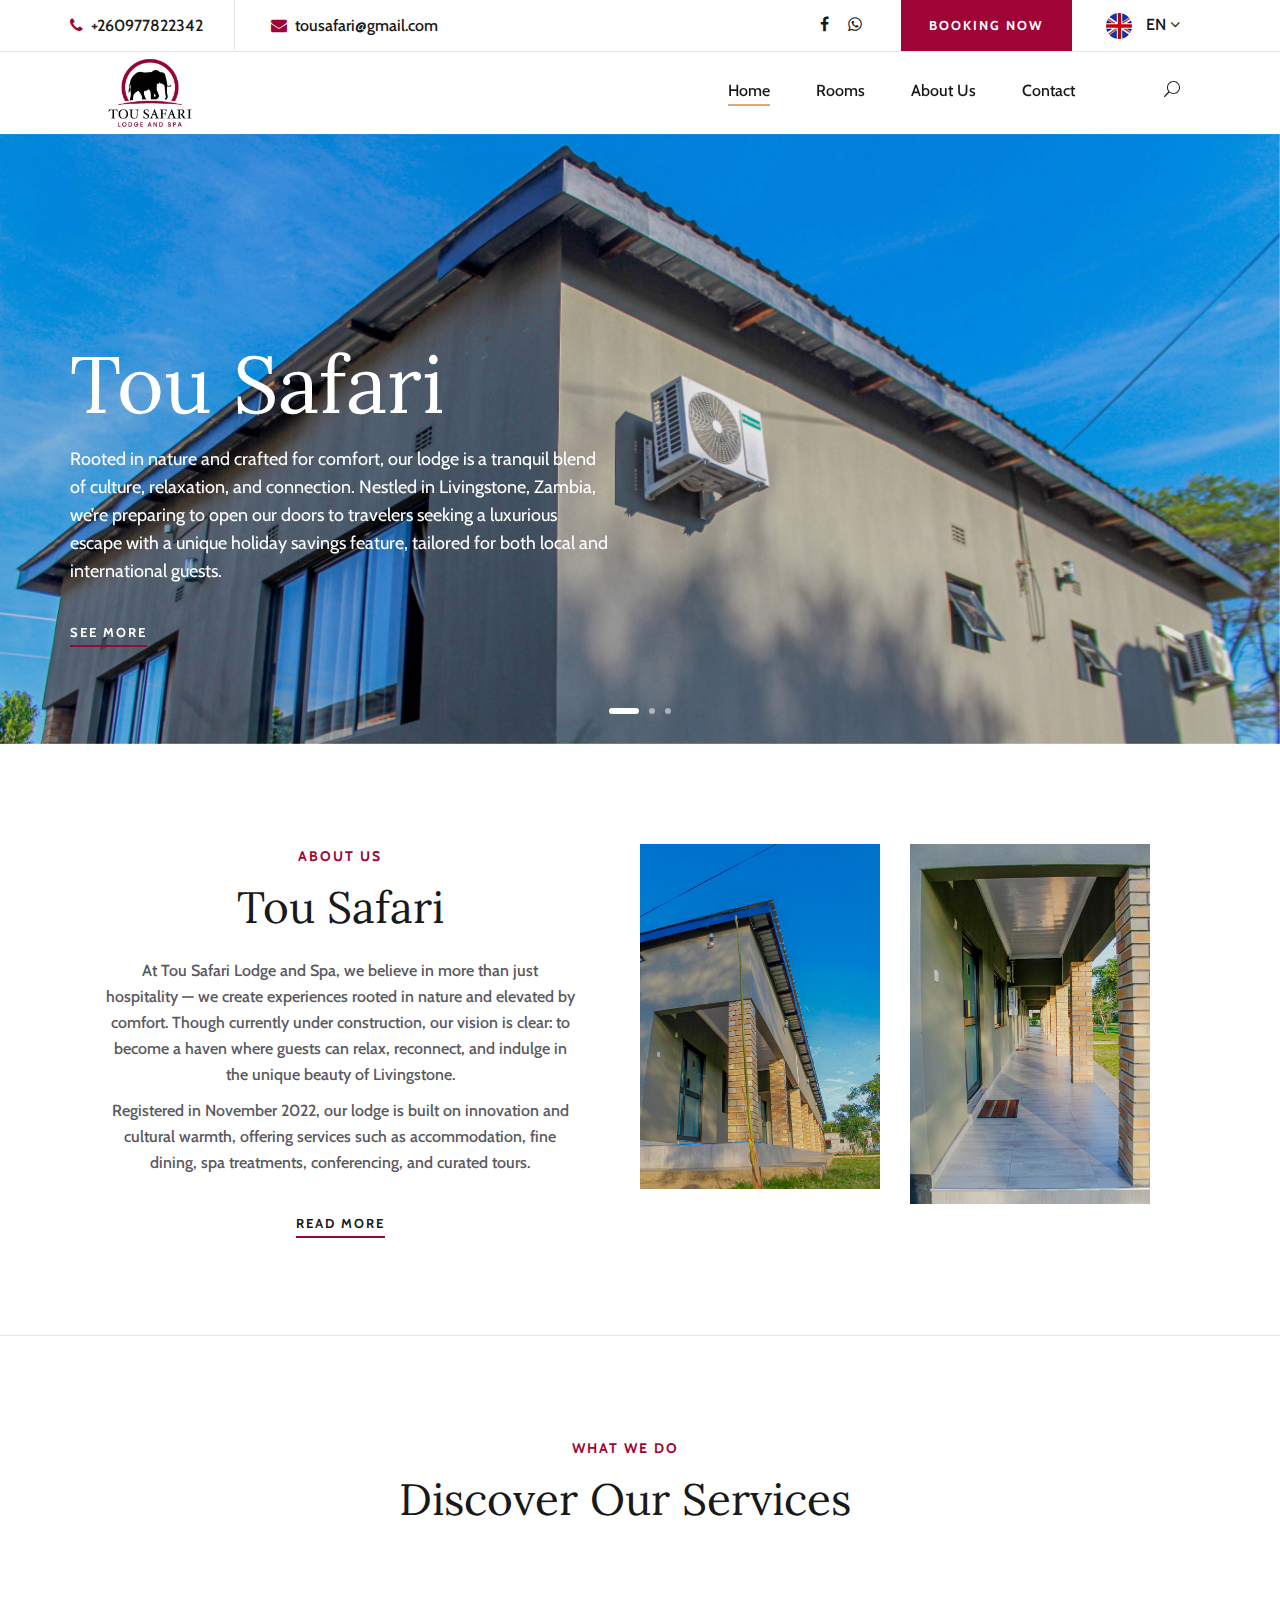
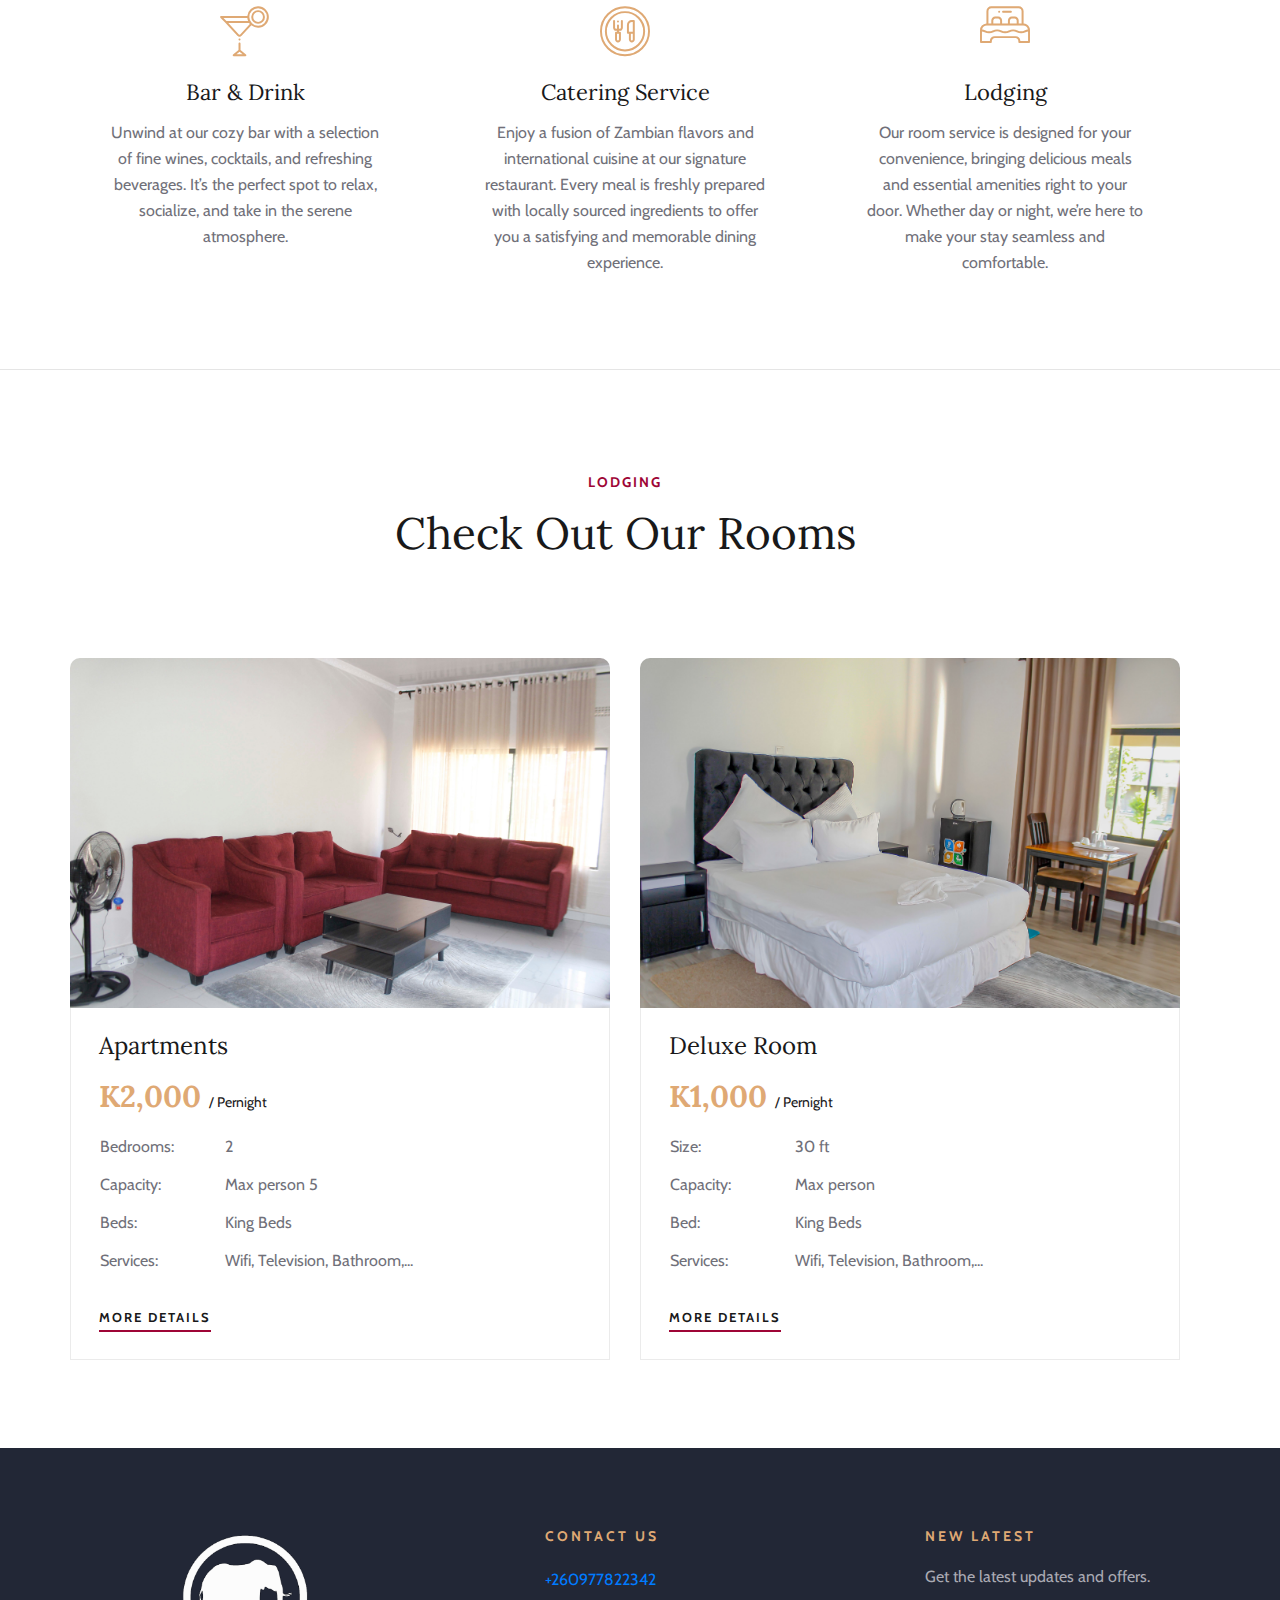
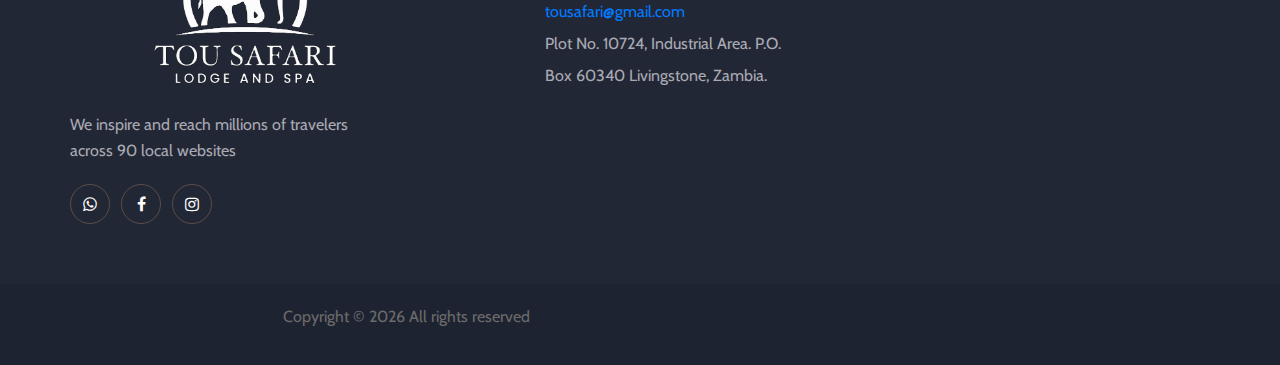
<file: index.html>
<!DOCTYPE html>
<html lang="zxx">

<head>
    <meta charset="UTF-8">
    <meta name="description" content="Sona Template">
    <meta name="keywords" content="Sona, unica, creative, html">
    <meta name="viewport" content="width=device-width, initial-scale=1.0">
    <meta http-equiv="X-UA-Compatible" content="ie=edge">
    <title>Tou Safari | Lodge & Spa </title>

    <!-- Google Font -->
    <link href="https://fonts.googleapis.com/css?family=Lora:400,700&display=swap" rel="stylesheet">
    <link href="https://fonts.googleapis.com/css?family=Cabin:400,500,600,700&display=swap" rel="stylesheet">

    <!-- Css Styles -->
    <link rel="stylesheet" href="css/bootstrap.min.css" type="text/css">
    <link rel="stylesheet" href="css/font-awesome.min.css" type="text/css">
    <link rel="stylesheet" href="css/elegant-icons.css" type="text/css">
    <link rel="stylesheet" href="css/flaticon.css" type="text/css">
    <link rel="stylesheet" href="css/owl.carousel.min.css" type="text/css">
    <link rel="stylesheet" href="css/nice-select.css" type="text/css">
    <link rel="stylesheet" href="css/jquery-ui.min.css" type="text/css">
    <link rel="stylesheet" href="css/magnific-popup.css" type="text/css">
    <link rel="stylesheet" href="css/slicknav.min.css" type="text/css">
    <link rel="stylesheet" href="css/style.css" type="text/css">
</head>

<body>
    <!-- Page Preloder -->
    <div id="preloder">
        <div class="loader"></div>
    </div>

    <!-- Offcanvas Menu Section Begin -->
    <div class="offcanvas-menu-overlay"></div>
    <div class="canvas-open">
        <i class="icon_menu"></i>
    </div>
    <div class="offcanvas-menu-wrapper">
        <div class="canvas-close">
            <i class="icon_close"></i>
        </div>
        <div class="search-icon  search-switch">
            <i class="icon_search"></i>
        </div>
        <div class="header-configure-area">
            <div class="language-option">
                <img src="img/flag.jpg" alt="">
                <span>EN <i class="fa fa-angle-down"></i></span>
                <div class="flag-dropdown">
                    <ul>
                        <li><a href="#">Zi</a></li>
                        <li><a href="#">Fr</a></li>
                    </ul>
                </div>
            </div>
            <a href="#" class="bk-btn">Booking Now</a>
        </div>
        <nav class="mainmenu mobile-menu">
            <ul>
                <li class="active"><a href="./index.html">Home</a></li>
                <li><a href="./rooms.html">Rooms</a></li>
                <li><a href="./about-us.html">About Us</a></li>


                </li>

                <li><a href="./contact.html">Contact</a></li>
            </ul>
        </nav>
        <div id="mobile-menu-wrap"></div>
        <div class="top-social">
            <a href="#"><i class="fa fa-facebook"></i></a>
            <a href="#"><i class="fa fa-whatsapp"></i></a>
        </div>
        <ul class="top-widget">
            <li><a href="https://wa.me/+260977822342
"><i class="fa fa-phone"></i> (+260) 977 822 342</a></li>
            <li><i class="fa fa-envelope"></i> Tousafari@gmail.com</li>
        </ul>
    </div>
    <!-- Offcanvas Menu Section End -->

    <!-- Header Section Begin -->
    <header class="header-section">
        <div class="top-nav">
            <div class="container">
                <div class="row">
                    <div class="col-lg-6">
                        <ul class="tn-left">
                            <li><i class="fa fa-phone"></i> +260977822342</li>
                            <li><i class="fa fa-envelope"></i> tousafari@gmail.com</li>
                        </ul>
                    </div>
                    <div class="col-lg-6">
                        <div class="tn-right">
                            <div class="top-social">
                                <a href="#"><i class="fa fa-facebook"></i></a>
                                <a href="#"><i class="fa fa-whatsapp"></i></a>
                            </div>
                            <a href="#" class="bk-btn">Booking Now</a>
                            <div class="language-option">
                                <img src="img/flag.jpg" alt="">
                                <span>EN <i class="fa fa-angle-down"></i></span>
                                <div class="flag-dropdown">
                                    <ul>
                                        <li><a href="#">Zi</a></li>
                                        <li><a href="#">Fr</a></li>
                                    </ul>
                                </div>
                            </div>
                        </div>
                    </div>
                </div>
            </div>
        </div>
        <div class="menu-item">
            <div class="container">
                <div class="row">
                    <div class="col-lg-2">
                        <div class="logo">
                            <a href="./index.html">
                                <img src="img/tou-safari-logo.jpg" alt="">
                            </a>
                        </div>
                    </div>
                    <div class="col-lg-10">
                        <div class="nav-menu">
                            <nav class="mainmenu">
                                <ul>
                                    <li class="active"><a href="./index.html">Home</a></li>
                                    <li><a href="./rooms.html">Rooms</a></li>
                                    <li><a href="./about-us.html">About Us</a></li>



                                    <li><a href="./contact.html">Contact</a></li>
                                </ul>
                            </nav>
                            <div class="nav-right search-switch">
                                <i class="icon_search"></i>
                            </div>
                        </div>
                    </div>
                </div>
            </div>
        </div>
    </header>
    <!-- Header End -->

    <!-- Hero Section Begin -->
    <section class="hero-section">
        <div class="container">
            <div class="row">
                <div class="col-lg-6">
                    <div class="hero-text">
                        <h1>Tou Safari</h1>
                        <p> Rooted in nature and crafted for comfort, our lodge is a tranquil blend of culture,
                            relaxation, and connection. Nestled in Livingstone, Zambia, we’re preparing to open our
                            doors to travelers seeking a luxurious escape with a unique holiday savings feature,
                            tailored for both local and international guests.</p>
                        <a href="#" class="primary-btn">See More</a>
                    </div>
                </div>
                <div class="col-xl-4 col-lg-5 offset-xl-2 offset-lg-1">

                </div>
            </div>
        </div>
        <div class="hero-slider owl-carousel">
            <div class="hs-item set-bg" data-setbg="img/pic14.jpg"></div>
            <div class="hs-item set-bg" data-setbg="img/pic12.jpg"></div>
            <div class="hs-item set-bg" data-setbg="img/pic18.jpg"></div>
        </div>
    </section>
    <!-- Hero Section End -->

    <!-- About Us Section Begin -->
    <section class="aboutus-section spad">
        <div class="container">
            <div class="row">
                <div class="col-lg-6">
                    <div class="about-text">
                        <div class="section-title">
                            <span>About Us</span>
                            <h2>Tou Safari <br /></h2>
                        </div>
                        <p class="f-para">At Tou Safari Lodge and Spa, we believe in more than just hospitality — we
                            create experiences rooted in nature and elevated by comfort. Though currently under
                            construction, our vision is clear: to become a haven where guests can relax, reconnect, and
                            indulge in the unique beauty of Livingstone.</p>
                        <p class="s-para">Registered in November 2022, our lodge is built on innovation and cultural
                            warmth, offering services such as accommodation, fine dining, spa treatments, conferencing,
                            and curated tours.</p>
                        <a href="#" class="primary-btn about-btn">Read More</a>
                    </div>
                </div>
                <div class="col-lg-6">
                    <div class="about-pic">
                        <div class="row">
                            <div class="col-sm-6">
                                <img src="img/pic16.jpg" height="345px" alt="">
                            </div>
                            <div class="col-sm-6">
                                <img src="img/pic17.jpg" alt="">
                            </div>
                        </div>
                    </div>
                </div>
            </div>
        </div>
    </section>
    <!-- About Us Section End -->

    <!-- Services Section End -->
    <section class="services-section spad">
        <div class="container">
            <div class="row">
                <div class="col-lg-12">
                    <div class="section-title">
                        <span>What We Do</span>
                        <h2>Discover Our Services</h2>
                    </div>
                </div>
            </div>
            <div class="row">
                <div class="col-lg-4 col-sm-6">
                    <div class="service-item">
                        <i class="flaticon-012-cocktail"></i>
                        <h4>Bar & Drink</h4>
                        <p>Unwind at our cozy bar with a selection of fine wines, cocktails, and refreshing beverages.
                            It’s the perfect spot to relax, socialize, and take in the serene atmosphere.</p>
                    </div>
                </div>
                <div class="col-lg-4 col-sm-6">
                    <div class="service-item">
                        <i class="flaticon-033-dinner"></i>
                        <h4>Catering Service</h4>
                        <p>Enjoy a fusion of Zambian flavors and international cuisine at our signature restaurant.
                            Every meal is freshly prepared with locally sourced ingredients to offer you a satisfying
                            and memorable dining experience.</p>
                    </div>
                </div>
                <div class="col-lg-4 col-sm-6">
                    <div class="service-item">
                        <i class="flaticon-026-bed"></i>
                        <h4>Lodging</h4>
                        <p>Our room service is designed for your convenience, bringing delicious meals and essential
                            amenities right to your door. Whether day or night, we’re here to make your stay seamless
                            and comfortable.

                        </p>
                    </div>
                </div>
            </div>
        </div>
    </section>
    <!-- Services Section End -->

     <section class="services-section spad">
        <div class="container">
            <div class="row">
                <div class="col-lg-12">
                    <div class="section-title">
                        <span>Lodging</span>
                        <h2>Check Out Our Rooms</h2>
                    </div>
                </div>
            </div>
                
                
            </div>
        </div>
    </section>

    <!-- Home Room Section Begin -->
    <section class="hp-room-section">
    <div class="container">
        <div class="row justify-content-center">
            <!-- Apartments Room -->
            <div class="col-lg-6 col-md-10 mb-5">
                <div class="room-item">
                    <img src="img/pic8.jpg" alt="Apartments" class="img-fluid" style="height:350px;object-fit:cover;width:100%;">
                    <div class="ri-text">
                        <h4>Apartments</h4>
                        <h3>K2,000 <span>/ Pernight</span></h3>
                        <table>
                            <tbody>
                                <tr>
                                    <td class="r-o">Bedrooms:</td>
                                    <td>2</td>
                                </tr>
                                <tr>
                                    <td class="r-o">Capacity:</td>
                                    <td>Max person 5</td>
                                </tr>
                                <tr>
                                    <td class="r-o">Beds:</td>
                                    <td>King Beds</td>
                                </tr>
                                <tr>
                                    <td class="r-o">Services:</td>
                                    <td>Wifi, Television, Bathroom,...</td>
                                </tr>
                            </tbody>
                        </table>
                        <a href="rooms.html" class="primary-btn">More Details</a>
                    </div>
                </div>
            </div>
            <!-- Deluxe Room -->
            <div class="col-lg-6 col-md-10 mb-5">
                <div class="room-item">
                    <img src="img/pic24.jpg" alt="Deluxe Room" class="img-fluid" style="height:350px;object-fit:cover;width:100%;">
                    <div class="ri-text">
                        <h4>Deluxe Room</h4>
                        <h3>K1,000 <span>/ Pernight</span></h3>
                        <table>
                            <tbody>
                                <tr>
                                    <td class="r-o">Size:</td>
                                    <td>30 ft</td>
                                </tr>
                                <tr>
                                    <td class="r-o">Capacity:</td>
                                    <td>Max person </td>
                                </tr>
                                <tr>
                                    <td class="r-o">Bed:</td>
                                    <td>King Beds</td>
                                </tr>
                                <tr>
                                    <td class="r-o">Services:</td>
                                    <td>Wifi, Television, Bathroom,...</td>
                                </tr>
                            </tbody>
                        </table>
                        <a href="rooms.html" class="primary-btn">More Details</a>
                    </div>
                </div>
            </div>
        </div>
    </div>
</section>
    <!-- Home Room Section End -->

    <!-- Footer Section Begin -->
    <footer class="footer-section">
        <div class="container">
            <div class="footer-text">
                <div class="row justify-content-center">
                    <div class="col-lg-4">
                        <div class="ft-about">
                            <div class="logo">
                                <a href="#">
                                    <img src="img/Picsart_25-08-04_16-56-17-526.png" alt="">
                                </a>
                            </div>
                            <p>We inspire and reach millions of travelers<br /> across 90 local websites</p>
                            <div class="fa-social">

                                <a href="https://wa.me/260977822342"><i class="fa fa-whatsapp"></i></a>
                                <a href="#"><i class="fa fa-facebook"></i></a>
                                <a href="#"><i class="fa fa-instagram"></i></a>

                            </div>
                        </div>
                    </div>
                    <div class="col-lg-3 offset-lg-1">
                        <div class="ft-contact">
                            <h6>Contact Us</h6>
                            <ul>
                                <li><a href="tel:+260977822342">+260977822342</a></li>
                                <li><a href="mailto:tousafari">tousafari@gmail.com</a></li>
                                <li>Plot No. 10724, Industrial
                                    Area. P.O. Box 60340 Livingstone, Zambia.</li>
                            </ul>
                        </div>
                    </div>
                    <div class="col-lg-3 offset-lg-1">
                        <div class="ft-newslatter">
                            <h6>New latest</h6>
                            <p>Get the latest updates and offers.</p>

                        </div>
                    </div>
                </div>
            </div>
        </div>
        <div class="copyright-option">
            <div class="container">
                <div class="col-lg-5">
                    <div class="co-text">
                        <p><!-- Link back to Colorlib can't be removed. Template is licensed under CC BY 3.0. -->
                            Copyright &copy;
                            <script>document.write(new Date().getFullYear());</script> All rights reserved
                            <!-- Link back to Colorlib can't be removed. Template is licensed under CC BY 3.0. -->
                        </p>
                    </div>
                </div>
            </div>
        </div>
        </div>
    </footer>
    <!-- Footer Section End -->

    <!-- Search model Begin -->
    <div class="search-model">
        <div class="h-100 d-flex align-items-center justify-content-center">
            <div class="search-close-switch"><i class="icon_close"></i></div>
            <form class="search-model-form">
                <input type="text" id="search-input" placeholder="Search here.....">
            </form>
        </div>
    </div>
    <!-- Search model end -->

    <!-- Js Plugins -->
    <script src="js/jquery-3.3.1.min.js"></script>
    <script src="js/bootstrap.min.js"></script>
    <script src="js/jquery.magnific-popup.min.js"></script>
    <script src="js/jquery.nice-select.min.js"></script>
    <script src="js/jquery-ui.min.js"></script>
    <script src="js/jquery.slicknav.js"></script>
    <script src="js/owl.carousel.min.js"></script>
    <script src="js/main.js"></script>
</body>

</html>
</file>
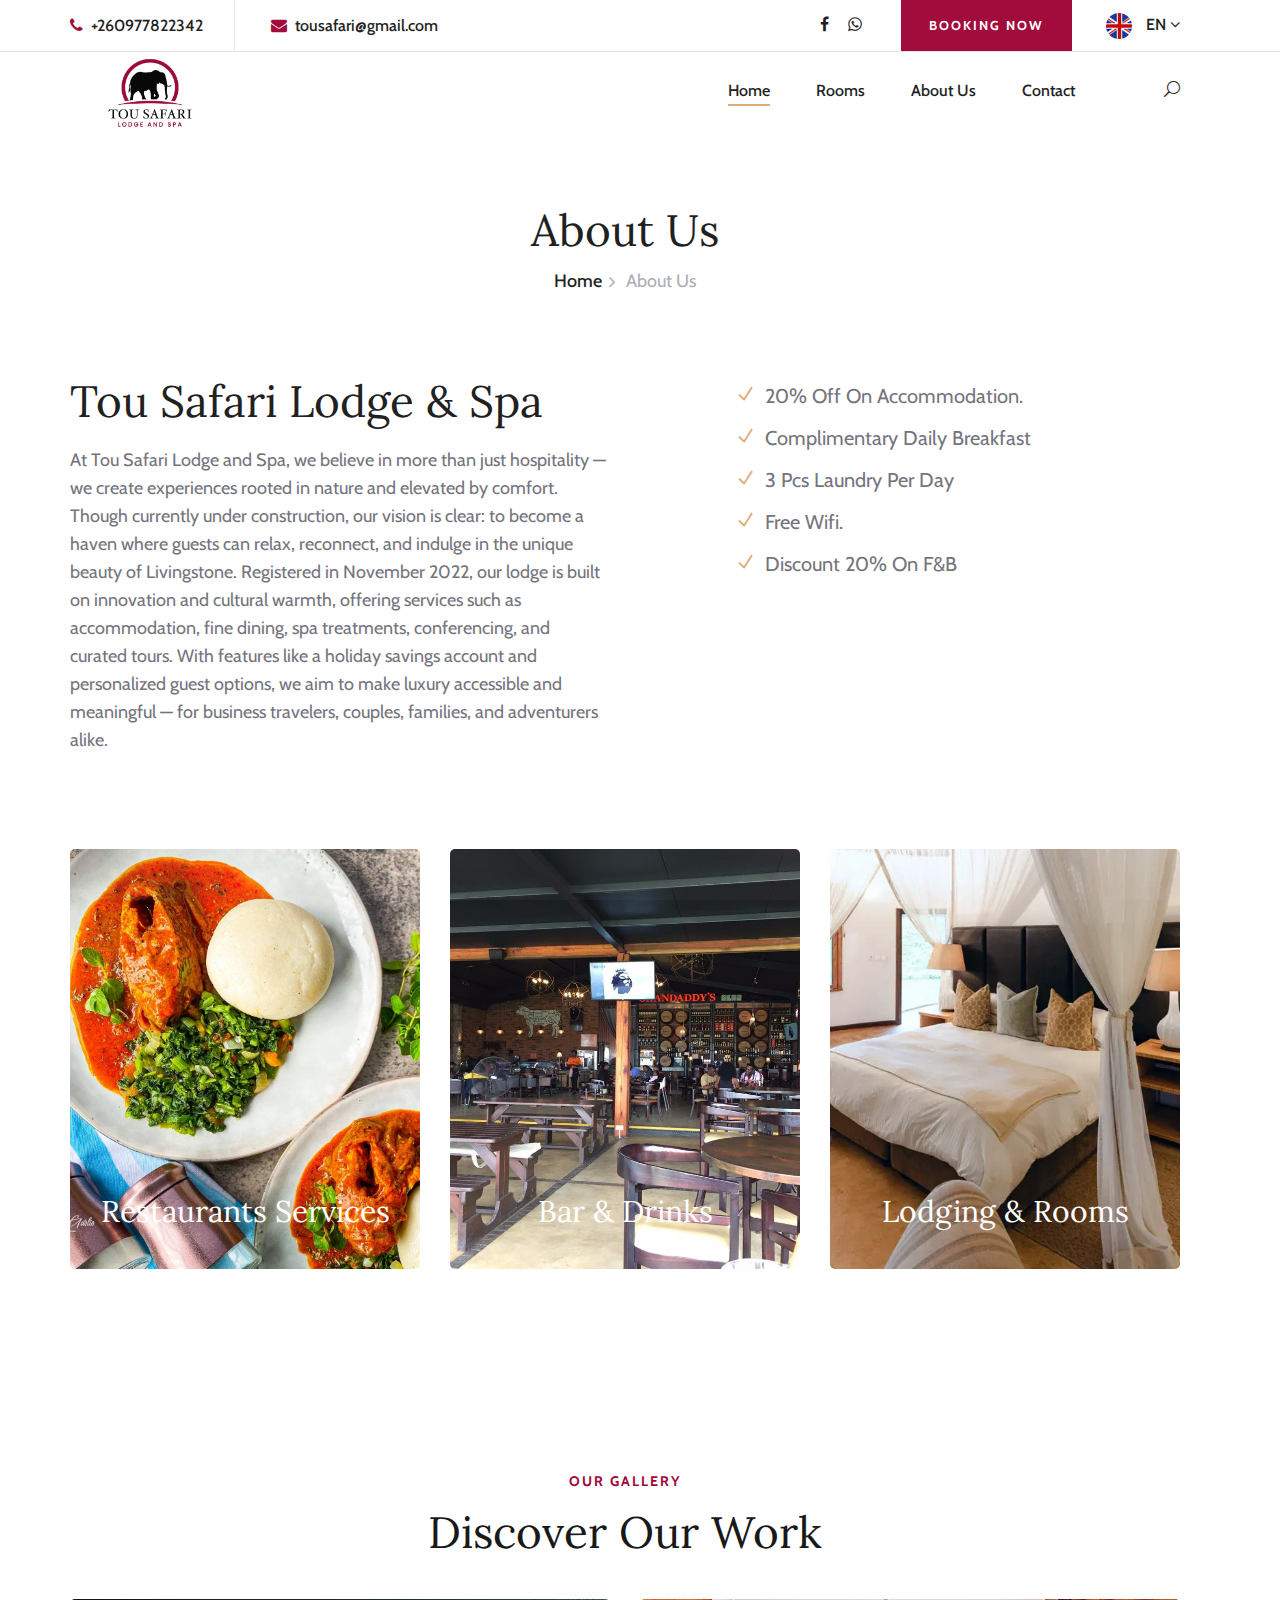
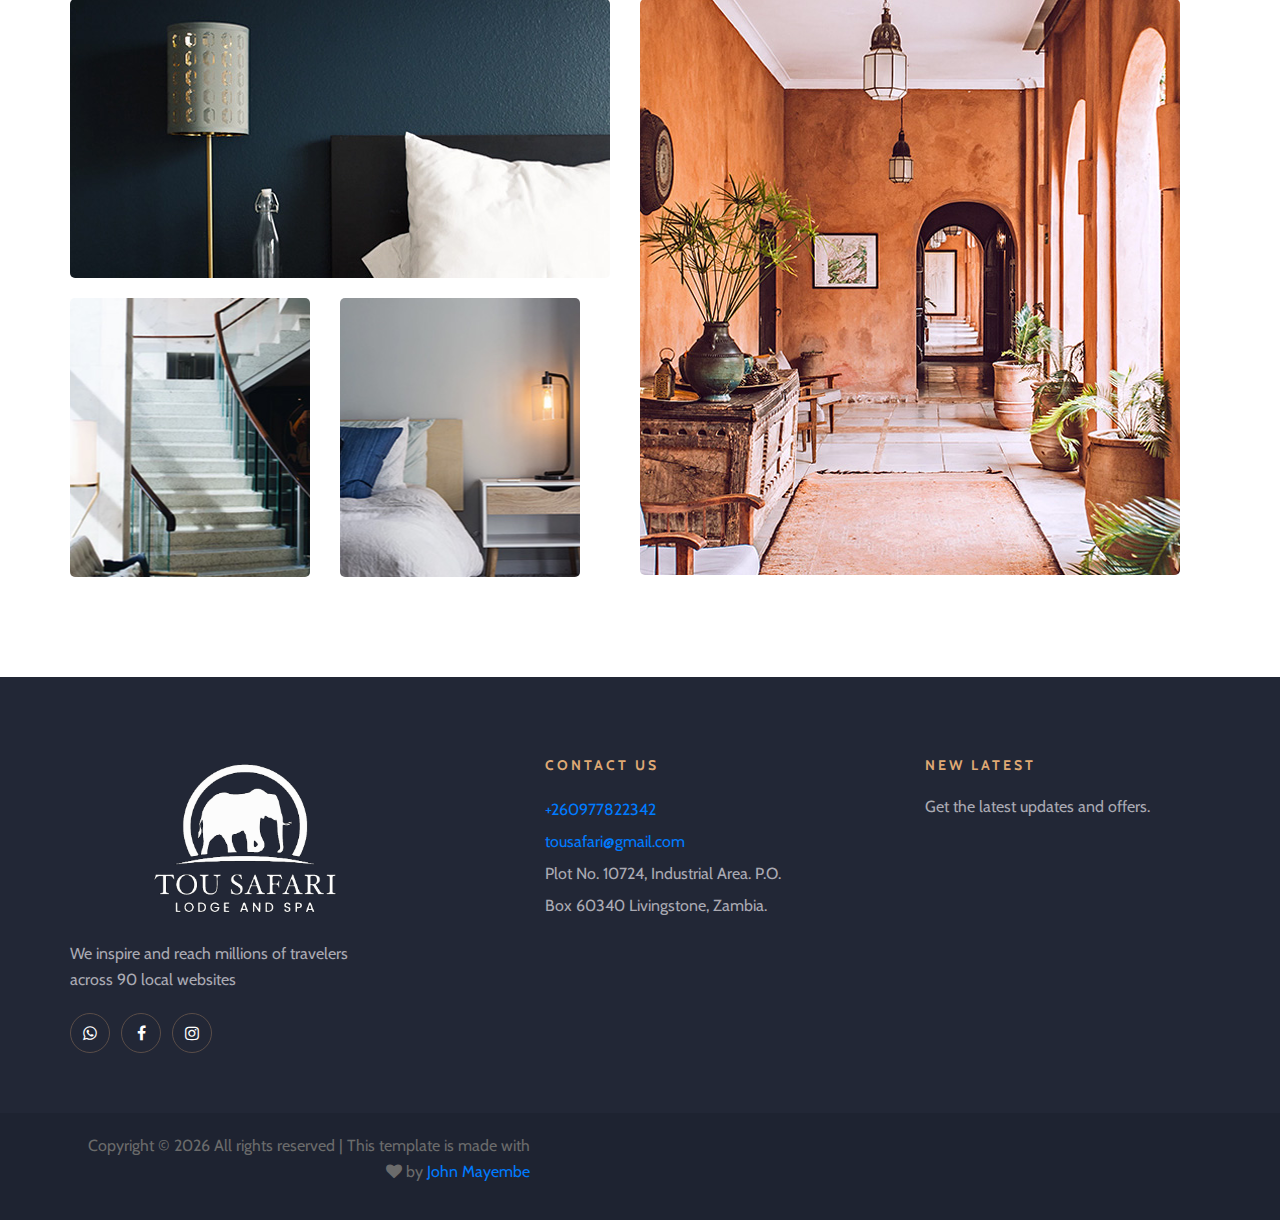
<file: about-us.html>
<!DOCTYPE html>
<html lang="zxx">

<head>
    <meta charset="UTF-8">
    <meta name="description" content="Sona Template">
    <meta name="keywords" content="Sona, unica, creative, html">
    <meta name="viewport" content="width=device-width, initial-scale=1.0">
    <meta http-equiv="X-UA-Compatible" content="ie=edge">
    <title>Tou Safari | Lodge & Spa </title>

    <!-- Google Font -->
    <link href="https://fonts.googleapis.com/css?family=Lora:400,700&display=swap" rel="stylesheet">
    <link href="https://fonts.googleapis.com/css?family=Cabin:400,500,600,700&display=swap" rel="stylesheet">

    <!-- Css Styles -->
    <link rel="stylesheet" href="css/bootstrap.min.css" type="text/css">
    <link rel="stylesheet" href="css/font-awesome.min.css" type="text/css">
    <link rel="stylesheet" href="css/elegant-icons.css" type="text/css">
    <link rel="stylesheet" href="css/flaticon.css" type="text/css">
    <link rel="stylesheet" href="css/owl.carousel.min.css" type="text/css">
    <link rel="stylesheet" href="css/nice-select.css" type="text/css">
    <link rel="stylesheet" href="css/jquery-ui.min.css" type="text/css">
    <link rel="stylesheet" href="css/magnific-popup.css" type="text/css">
    <link rel="stylesheet" href="css/slicknav.min.css" type="text/css">
    <link rel="stylesheet" href="css/style.css" type="text/css">
</head>

<body>
    <!-- Page Preloder -->
    <div id="preloder">
        <div class="loader"></div>
    </div>

    <!-- Offcanvas Menu Section Begin -->
    <div class="offcanvas-menu-overlay"></div>
    <div class="canvas-open">
        <i class="icon_menu"></i>
    </div>
    <div class="offcanvas-menu-wrapper">
        <div class="canvas-close">
            <i class="icon_close"></i>
        </div>
        <div class="search-icon  search-switch">
            <i class="icon_search"></i>
        </div>
        <div class="header-configure-area">
            <div class="language-option">
                <img src="img/flag.jpg" alt="">
                <span>EN <i class="fa fa-angle-down"></i></span>
                <div class="flag-dropdown">
                    <ul>
                        <li><a href="#">Zi</a></li>
                        <li><a href="#">Fr</a></li>
                    </ul>
                </div>
            </div>
            <a href="#" class="bk-btn">Booking Now</a>
        </div>
        <nav class="mainmenu mobile-menu">
            <ul>
                <li class="active"><a href="./index.html">Home</a></li>
                <li><a href="./rooms.html">Rooms</a></li>
                <li><a href="./about-us.html">About Us</a></li>


                </li>

                <li><a href="./contact.html">Contact</a></li>
            </ul>
        </nav>
        <div id="mobile-menu-wrap"></div>
        <div class="top-social">
            <a href="#"><i class="fa fa-facebook"></i></a>
            <a href="#"><i class="fa fa-whatsapp"></i></a>
        </div>
        <ul class="top-widget">
            <li><i class="fa fa-phone"></i> (+260) 977 822 342</li>
            <li><i class="fa fa-envelope"></i> Tousafari@gmail.com</li>
        </ul>
    </div>
    <!-- Offcanvas Menu Section End -->

    <!-- Header Section Begin -->
    <header class="header-section">
        <div class="top-nav">
            <div class="container">
                <div class="row">
                    <div class="col-lg-6">
                        <ul class="tn-left">
                            <li><i class="fa fa-phone"></i> +260977822342</li>
                            <li><i class="fa fa-envelope"></i> tousafari@gmail.com</li>
                        </ul>
                    </div>
                    <div class="col-lg-6">
                        <div class="tn-right">
                            <div class="top-social">
                                <a href="#"><i class="fa fa-facebook"></i></a>
                                <a href="#"><i class="fa fa-whatsapp"></i></a>
                            </div>
                            <a href="#" class="bk-btn">Booking Now</a>
                            <div class="language-option">
                                <img src="img/flag.jpg" alt="">
                                <span>EN <i class="fa fa-angle-down"></i></span>
                                <div class="flag-dropdown">
                                    <ul>
                                        <li><a href="#">Zi</a></li>
                                        <li><a href="#">Fr</a></li>
                                    </ul>
                                </div>
                            </div>
                        </div>
                    </div>
                </div>
            </div>
        </div>
        <div class="menu-item">
            <div class="container">
                <div class="row">
                    <div class="col-lg-2">
                        <div class="logo">
                            <a href="./index.html">
                                <img src="img/tou-safari-logo.jpg" alt="">
                            </a>
                        </div>
                    </div>
                    <div class="col-lg-10">
                        <div class="nav-menu">
                            <nav class="mainmenu">
                                <ul>
                                    <li class="active"><a href="./index.html">Home</a></li>
                                    <li><a href="./rooms.html">Rooms</a></li>
                                    <li><a href="./about-us.html">About Us</a></li>



                                    <li><a href="./contact.html">Contact</a></li>
                                </ul>
                            </nav>
                            <div class="nav-right search-switch">
                                <i class="icon_search"></i>
                            </div>
                        </div>
                    </div>
                </div>
            </div>
        </div>
    </header>
    <!-- Header End -->

    <!-- Breadcrumb Section Begin -->
    <div class="breadcrumb-section">
        <div class="container">
            <div class="row">
                <div class="col-lg-12">
                    <div class="breadcrumb-text">
                        <h2>About Us</h2>
                        <div class="bt-option">
                            <a href="./index.html">Home</a>
                            <span>About Us</span>
                        </div>
                    </div>
                </div>
            </div>
        </div>
    </div>
    <!-- Breadcrumb Section End -->

    <!-- About Us Page Section Begin -->
    <section class="aboutus-page-section spad">
        <div class="container">
            <div class="about-page-text">
                <div class="row">
                    <div class="col-lg-6">
                        <div class="ap-title">
                            <h2>Tou Safari Lodge & Spa</h2>
                            <p>At Tou Safari Lodge and Spa, we believe in more than just hospitality — we create experiences rooted in nature and elevated by comfort. Though currently under construction, our vision is clear: to become a haven where guests can relax, reconnect, and indulge in the unique beauty of Livingstone. Registered in November 2022, our lodge is built on innovation and cultural warmth, offering services such as accommodation, fine dining, spa treatments, conferencing, and curated tours. With features like a holiday savings account and personalized guest options, we aim to make luxury accessible and meaningful — for business travelers, couples, families, and adventurers alike.</p>
                        </div>
                    </div>
                    <div class="col-lg-5 offset-lg-1">
                        <ul class="ap-services">
                            <li><i class="icon_check"></i> 20% Off On Accommodation.</li>
                            <li><i class="icon_check"></i> Complimentary Daily Breakfast</li>
                            <li><i class="icon_check"></i> 3 Pcs Laundry Per Day</li>
                            <li><i class="icon_check"></i> Free Wifi.</li>
                            <li><i class="icon_check"></i> Discount 20% On F&B</li>
                        </ul>
                    </div>
                </div>
            </div>
            <div class="about-page-services">
                <div class="row">
                    <div class="col-md-4">
                        <div class="ap-service-item set-bg" data-setbg="img/about/about-p1.jpg">
                            <div class="api-text">
                                <h3>Restaurants Services</h3>
                            </div>
                        </div>
                    </div>
                    <div class="col-md-4">
                        <div class="ap-service-item set-bg" data-setbg="img/about/about-p2.jpg">
                            <div class="api-text">
                                <h3>Bar & Drinks</h3>
                            </div>
                        </div>
                    </div>
                    <div class="col-md-4">
                        <div class="ap-service-item set-bg" data-setbg="img/about/about-p3.jpg">
                            <div class="api-text">
                                <h3>Lodging & Rooms</h3>
                            </div>
                        </div>
                    </div>
                </div>
            </div>
        </div>
    </section>
    <!-- About Us Page Section End -->

   

    <!-- Gallery Section Begin -->
    <section class="gallery-section spad">
        <div class="container">
            <div class="row">
                <div class="col-lg-12">
                    <div class="section-title">
                        <span>Our Gallery</span>
                        <h2>Discover Our Work</h2>
                    </div>
                </div>
            </div>
            <div class="row">
                <div class="col-lg-6">
                    <div class="gallery-item set-bg" data-setbg="img/gallery/gallery-1.jpg">
                        <div class="gi-text">
                            <h3>Room Luxury</h3>
                        </div>
                    </div>
                    <div class="row">
                        <div class="col-sm-6">
                            <div class="gallery-item set-bg" data-setbg="img/gallery/gallery-3.jpg">
                                <div class="gi-text">
                                    <h3>Room Luxury</h3>
                                </div>
                            </div>
                        </div>
                        <div class="col-sm-6">
                            <div class="gallery-item set-bg" data-setbg="img/gallery/gallery-4.jpg">
                                <div class="gi-text">
                                    <h3>Room Luxury</h3>
                                </div>
                            </div>
                        </div>
                    </div>
                </div>
                <div class="col-lg-6">
                    <div class="gallery-item large-item set-bg" data-setbg="img/gallery/gallery-2.jpg">
                        <div class="gi-text">
                            <h3>Room Luxury</h3>
                        </div>
                    </div>
                </div>
            </div>
        </div>
    </section>
    <!-- Gallery Section End -->

    <!-- Footer Section Begin -->
    <footer class="footer-section">
        <div class="container">
            <div class="footer-text">
                <div class="row">
                    <div class="col-lg-4">
                        <div class="ft-about">
                            <div class="logo">
                                <a href="#">
                                    <img src="img/Picsart_25-08-04_16-56-17-526.png" alt="">
                                </a>
                            </div>
                            <p>We inspire and reach millions of travelers<br /> across 90 local websites</p>
                            <div class="fa-social">

                                <a href="https://wa.me/260977822342"><i class="fa fa-whatsapp"></i></a>
                                <a href="#"><i class="fa fa-facebook"></i></a>
                                <a href="#"><i class="fa fa-instagram"></i></a>

                            </div>
                        </div>
                    </div>
                    <div class="col-lg-3 offset-lg-1">
                        <div class="ft-contact">
                            <h6>Contact Us</h6>
                            <ul>
                                <li><a href="tel:+260977822342">+260977822342</a></li>
                                <li><a href="mailto:tousafari">tousafari@gmail.com</a></li>
                                <li>Plot No. 10724, Industrial
                                    Area. P.O. Box 60340 Livingstone, Zambia.</li>
                            </ul>
                        </div>
                    </div>
                    <div class="col-lg-3 offset-lg-1">
                        <div class="ft-newslatter">
                            <h6>New latest</h6>
                            <p>Get the latest updates and offers.</p>

                        </div>
                    </div>
                </div>
            </div>
        </div>
        <div class="copyright-option">
            <div class="container">
                <div class="col-lg-5">
                    <div class="co-text">
                        <p><!-- Link back to Colorlib can't be removed. Template is licensed under CC BY 3.0. -->
                            Copyright &copy;
                            <script>document.write(new Date().getFullYear());</script> All rights reserved | This
                            template is made with <i class="fa fa-heart" aria-hidden="true"></i> by <a href="#"
                                target="_blank">John Mayembe</a>
                            <!-- Link back to Colorlib can't be removed. Template is licensed under CC BY 3.0. -->
                        </p>
                    </div>
                </div>
            </div>
        </div>
        </div>
    </footer>
    <!-- Footer Section End -->

    <!-- Search model Begin -->
    <div class="search-model">
        <div class="h-100 d-flex align-items-center justify-content-center">
            <div class="search-close-switch"><i class="icon_close"></i></div>
            <form class="search-model-form">
                <input type="text" id="search-input" placeholder="Search here.....">
            </form>
        </div>
    </div>
    <!-- Search model end -->

    <!-- Js Plugins -->
    <script src="js/jquery-3.3.1.min.js"></script>
    <script src="js/bootstrap.min.js"></script>
    <script src="js/jquery.magnific-popup.min.js"></script>
    <script src="js/jquery.nice-select.min.js"></script>
    <script src="js/jquery-ui.min.js"></script>
    <script src="js/jquery.slicknav.js"></script>
    <script src="js/owl.carousel.min.js"></script>
    <script src="js/main.js"></script>
</body>

</html>
</file>
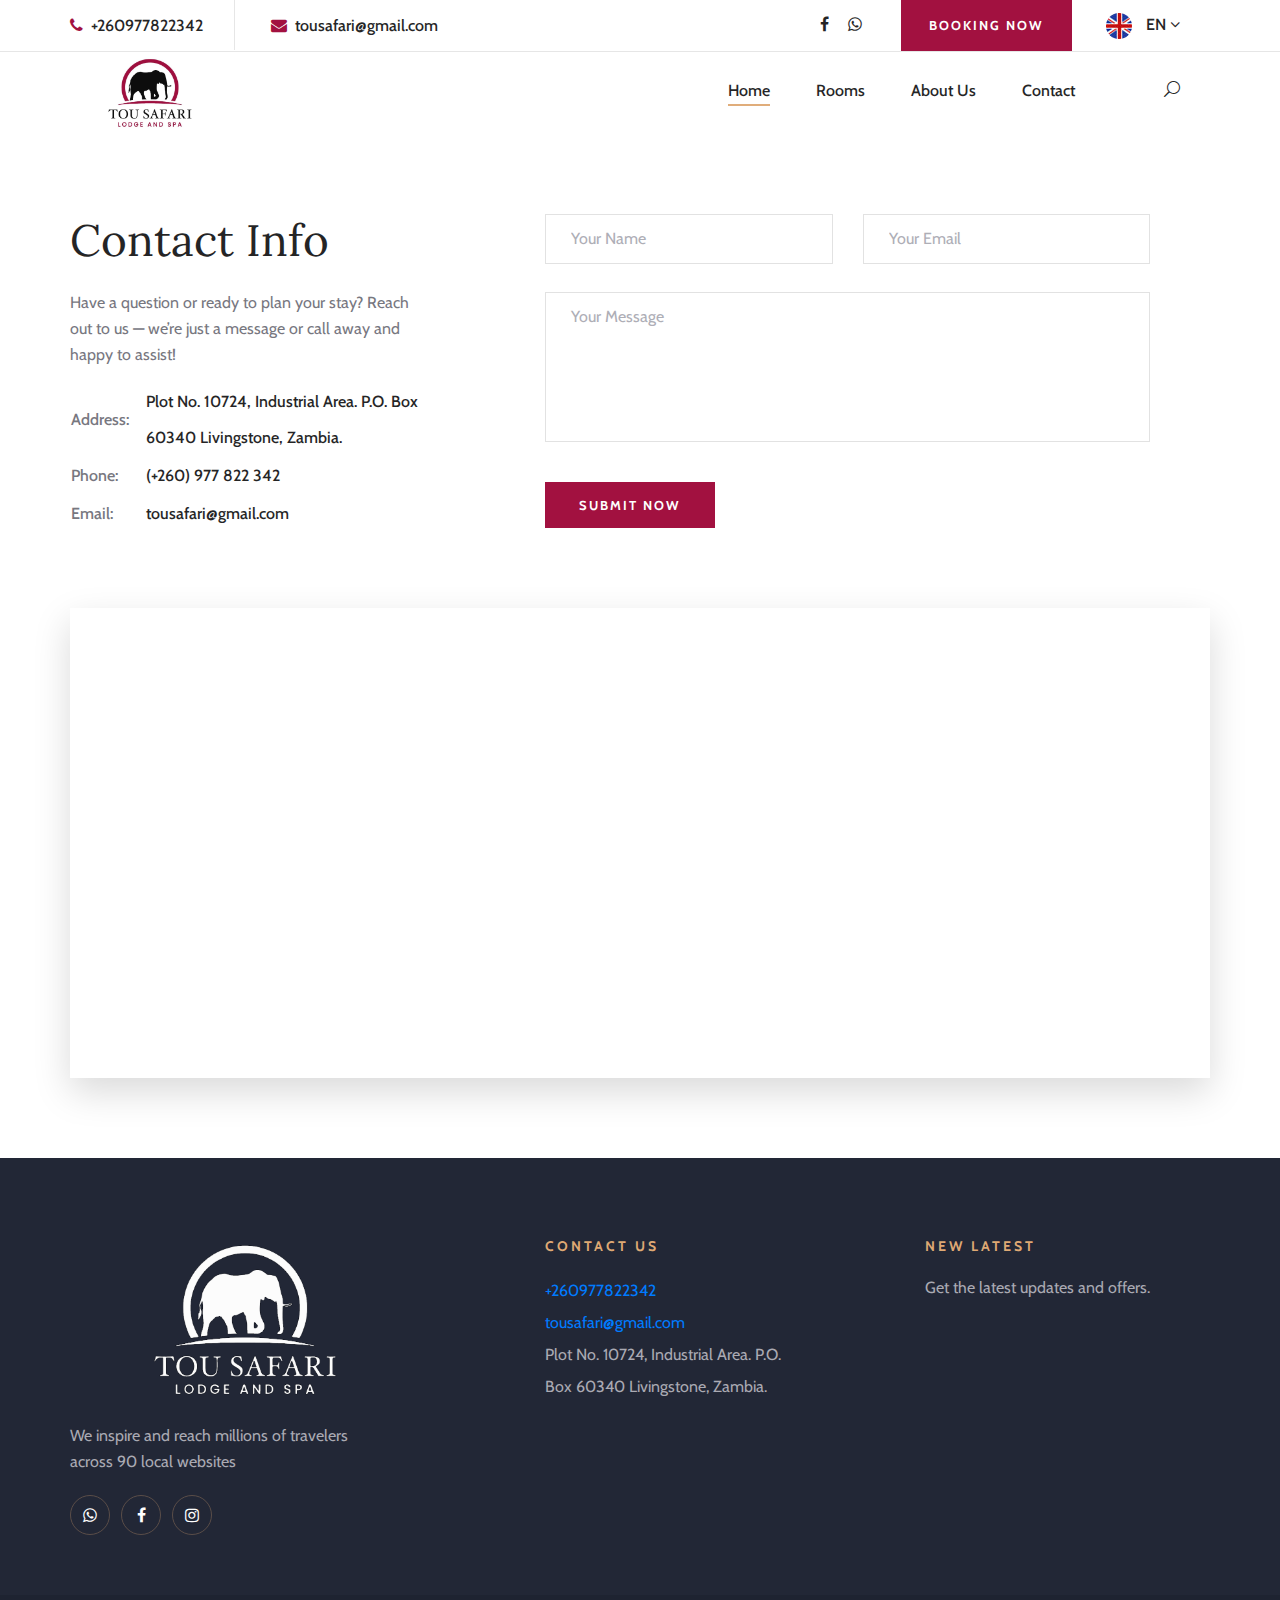
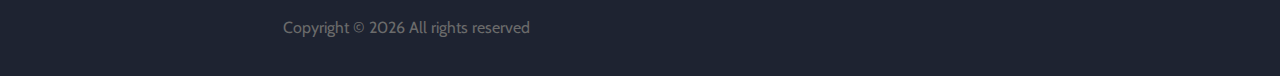
<file: contact.html>
<!DOCTYPE html>
<html lang="zxx">

<head>
    <meta charset="UTF-8">
    <meta name="description" content="Sona Template">
    <meta name="keywords" content="Sona, unica, creative, html">
    <meta name="viewport" content="width=device-width, initial-scale=1.0">
    <meta http-equiv="X-UA-Compatible" content="ie=edge">
    <title>Tou Safari | Lodge & Spa </title>

    <!-- Google Font -->
    <link href="https://fonts.googleapis.com/css?family=Lora:400,700&display=swap" rel="stylesheet">
    <link href="https://fonts.googleapis.com/css?family=Cabin:400,500,600,700&display=swap" rel="stylesheet">

    <!-- Css Styles -->
    <link rel="stylesheet" href="css/bootstrap.min.css" type="text/css">
    <link rel="stylesheet" href="css/font-awesome.min.css" type="text/css">
    <link rel="stylesheet" href="css/elegant-icons.css" type="text/css">
    <link rel="stylesheet" href="css/flaticon.css" type="text/css">
    <link rel="stylesheet" href="css/owl.carousel.min.css" type="text/css">
    <link rel="stylesheet" href="css/nice-select.css" type="text/css">
    <link rel="stylesheet" href="css/jquery-ui.min.css" type="text/css">
    <link rel="stylesheet" href="css/magnific-popup.css" type="text/css">
    <link rel="stylesheet" href="css/slicknav.min.css" type="text/css">
    <link rel="stylesheet" href="css/style.css" type="text/css">
</head>

<body>
    <!-- Page Preloder -->
    <div id="preloder">
        <div class="loader"></div>
    </div>

    <!-- Offcanvas Menu Section Begin -->
    <div class="offcanvas-menu-overlay"></div>
    <div class="canvas-open">
        <i class="icon_menu"></i>
    </div>
    <div class="offcanvas-menu-wrapper">
        <div class="canvas-close">
            <i class="icon_close"></i>
        </div>
        <div class="search-icon  search-switch">
            <i class="icon_search"></i>
        </div>
        <div class="header-configure-area">
            <div class="language-option">
                <img src="img/flag.jpg" alt="">
                <span>EN <i class="fa fa-angle-down"></i></span>
                <div class="flag-dropdown">
                    <ul>
                        <li><a href="#">Zi</a></li>
                        <li><a href="#">Fr</a></li>
                    </ul>
                </div>
            </div>
            <a href="#" class="bk-btn">Booking Now</a>
        </div>
        <nav class="mainmenu mobile-menu">
            <ul>
                <li class="active"><a href="./index.html">Home</a></li>
                <li><a href="./rooms.html">Rooms</a></li>
                <li><a href="./about-us.html">About Us</a></li>


                </li>

                <li><a href="./contact.html">Contact</a></li>
            </ul>
        </nav>
        <div id="mobile-menu-wrap"></div>
        <div class="top-social">
            <a href="#"><i class="fa fa-facebook"></i></a>
            <a href="#"><i class="fa fa-whatsapp"></i></a>
        </div>
        <ul class="top-widget">
            <li><i class="fa fa-phone"></i> (+260) 977 822 342</li>
            <li><i class="fa fa-envelope"></i> Tousafari@gmail.com</li>
        </ul>
    </div>
    <!-- Offcanvas Menu Section End -->

    <!-- Header Section Begin -->
    <header class="header-section">
        <div class="top-nav">
            <div class="container">
                <div class="row">
                    <div class="col-lg-6">
                        <ul class="tn-left">
                            <li><i class="fa fa-phone"></i> +260977822342</li>
                            <li><i class="fa fa-envelope"></i> tousafari@gmail.com</li>
                        </ul>
                    </div>
                    <div class="col-lg-6">
                        <div class="tn-right">
                            <div class="top-social">
                                <a href="#"><i class="fa fa-facebook"></i></a>
                                <a href="#"><i class="fa fa-whatsapp"></i></a>
                            </div>
                            <a href="#" class="bk-btn">Booking Now</a>
                            <div class="language-option">
                                <img src="img/flag.jpg" alt="">
                                <span>EN <i class="fa fa-angle-down"></i></span>
                                <div class="flag-dropdown">
                                    <ul>
                                        <li><a href="#">Zi</a></li>
                                        <li><a href="#">Fr</a></li>
                                    </ul>
                                </div>
                            </div>
                        </div>
                    </div>
                </div>
            </div>
        </div>
        <div class="menu-item">
            <div class="container">
                <div class="row">
                    <div class="col-lg-2">
                        <div class="logo">
                            <a href="./index.html">
                                <img src="img/tou-safari-logo.jpg" alt="">
                            </a>
                        </div>
                    </div>
                    <div class="col-lg-10">
                        <div class="nav-menu">
                            <nav class="mainmenu">
                                <ul>
                                    <li class="active"><a href="./index.html">Home</a></li>
                                    <li><a href="./rooms.html">Rooms</a></li>
                                    <li><a href="./about-us.html">About Us</a></li>



                                    <li><a href="./contact.html">Contact</a></li>
                                </ul>
                            </nav>
                            <div class="nav-right search-switch">
                                <i class="icon_search"></i>
                            </div>
                        </div>
                    </div>
                </div>
            </div>
        </div>
    </header>
    <!-- Header End -->

    <!-- Contact Section Begin -->
    <section class="contact-section spad">
        <div class="container">
            <div class="row">
                <div class="col-lg-4">
                    <div class="contact-text">
                        <h2>Contact Info</h2>
                        <p>Have a question or ready to plan your stay? Reach out to us — we’re just a message or call
                            away and happy to assist!</p>
                        <table>
                            <tbody>
                                <tr>
                                    <td class="c-o">Address:</td>
                                    <td>Plot No. 10724, Industrial
                                        Area. P.O. Box 60340 Livingstone, Zambia.</td>
                                </tr>
                                <tr>
                                    <td class="c-o">Phone:</td>
                                    <td>(+260) 977 822 342</td>
                                </tr>
                                <tr>
                                    <td class="c-o">Email:</td>
                                    <td>tousafari@gmail.com</td>
                                </tr>

                            </tbody>
                        </table>
                    </div>
                </div>
                <div class="col-lg-7 offset-lg-1">
                    <form action="#" class="contact-form">
                        <div class="row">
                            <div class="col-lg-6">
                                <input type="text" placeholder="Your Name">
                            </div>
                            <div class="col-lg-6">
                                <input type="text" placeholder="Your Email">
                            </div>
                            <div class="col-lg-12">
                                <textarea placeholder="Your Message"></textarea>
                                <button type="submit">Submit Now</button>
                            </div>
                        </div>
                    </form>
                </div>
            </div>
            <div class="map">
                <iframe src="https://www.google.com/maps/embed?pb=!1m14!1m12!1m3!1d528.4277043156526!2d25.850578350794095!3d-17.873154481407646!2m3!1f0!2f0!3f0!3m2!1i1024!2i768!4f13.1!5e1!3m2!1sen!2szm!4v1754322771585!5m2!1sen!2szm" width="600" height="450" style="border:0;" allowfullscreen="" loading="lazy" referrerpolicy="no-referrer-when-downgrade"></iframe>
            </div>
        </div>
    </section>
    <!-- Contact Section End -->

    <!-- Footer Section Begin -->
    <footer class="footer-section">
        <div class="container">
            <div class="footer-text">
                <div class="row">
                    <div class="col-lg-4">
                        <div class="ft-about">
                            <div class="logo">
                                <a href="#">
                                    <img src="img/Picsart_25-08-04_16-56-17-526.png" alt="">
                                </a>
                            </div>
                            <p>We inspire and reach millions of travelers<br /> across 90 local websites</p>
                            <div class="fa-social">

                                <a href="https://wa.me/260977822342"><i class="fa fa-whatsapp"></i></a>
                                <a href="#"><i class="fa fa-facebook"></i></a>
                                <a href="#"><i class="fa fa-instagram"></i></a>

                            </div>
                        </div>
                    </div>
                    <div class="col-lg-3 offset-lg-1">
                        <div class="ft-contact">
                            <h6>Contact Us</h6>
                            <ul>
                                <li><a href="tel:+260977822342">+260977822342</a></li>
                                <li><a href="mailto:tousafari">tousafari@gmail.com</a></li>
                                <li>Plot No. 10724, Industrial
                                    Area. P.O. Box 60340 Livingstone, Zambia.</li>
                            </ul>
                        </div>
                    </div>
                    <div class="col-lg-3 offset-lg-1">
                        <div class="ft-newslatter">
                            <h6>New latest</h6>
                            <p>Get the latest updates and offers.</p>

                        </div>
                    </div>
                </div>
            </div>
        </div>
        <div class="copyright-option">
            <div class="container">
                <div class="col-lg-5">
                    <div class="co-text">
                        <p><!-- Link back to Colorlib can't be removed. Template is licensed under CC BY 3.0. -->
                            Copyright &copy;
                            <script>document.write(new Date().getFullYear());</script> All rights reserved
                            <!-- Link back to Colorlib can't be removed. Template is licensed under CC BY 3.0. -->
                        </p>
                    </div>
                </div>
            </div>
        </div>
        </div>
    </footer>
    <!-- Footer Section End -->

    <!-- Search model Begin -->
    <div class="search-model">
        <div class="h-100 d-flex align-items-center justify-content-center">
            <div class="search-close-switch"><i class="icon_close"></i></div>
            <form class="search-model-form">
                <input type="text" id="search-input" placeholder="Search here.....">
            </form>
        </div>
    </div>
    <!-- Search model end -->

    <!-- Js Plugins -->
    <script src="js/jquery-3.3.1.min.js"></script>
    <script src="js/bootstrap.min.js"></script>
    <script src="js/jquery.magnific-popup.min.js"></script>
    <script src="js/jquery.nice-select.min.js"></script>
    <script src="js/jquery-ui.min.js"></script>
    <script src="js/jquery.slicknav.js"></script>
    <script src="js/owl.carousel.min.js"></script>
    <script src="js/main.js"></script>
    <script>
        document.querySelector('.contact-form').addEventListener('submit', function (e) {
            e.preventDefault();
            // Get input values
            var name = document.querySelector('.contact-form input[placeholder="Your Name"]').value.trim();
            var email = document.querySelector('.contact-form input[placeholder="Your Email"]').value.trim();
            var message = document.querySelector('.contact-form textarea').value.trim();

            // Format WhatsApp message
            var text = `Hello, my name is ${name}%0AEmail: ${email}%0AMessage: ${message}`;
            // WhatsApp number (no + or spaces)
            var phone = '260977822342';

            // Open WhatsApp with pre-filled message
            window.open(`https://wa.me/${phone}?text=${text}`, '_blank');
        });
    </script>
</body>

</html>
</file>
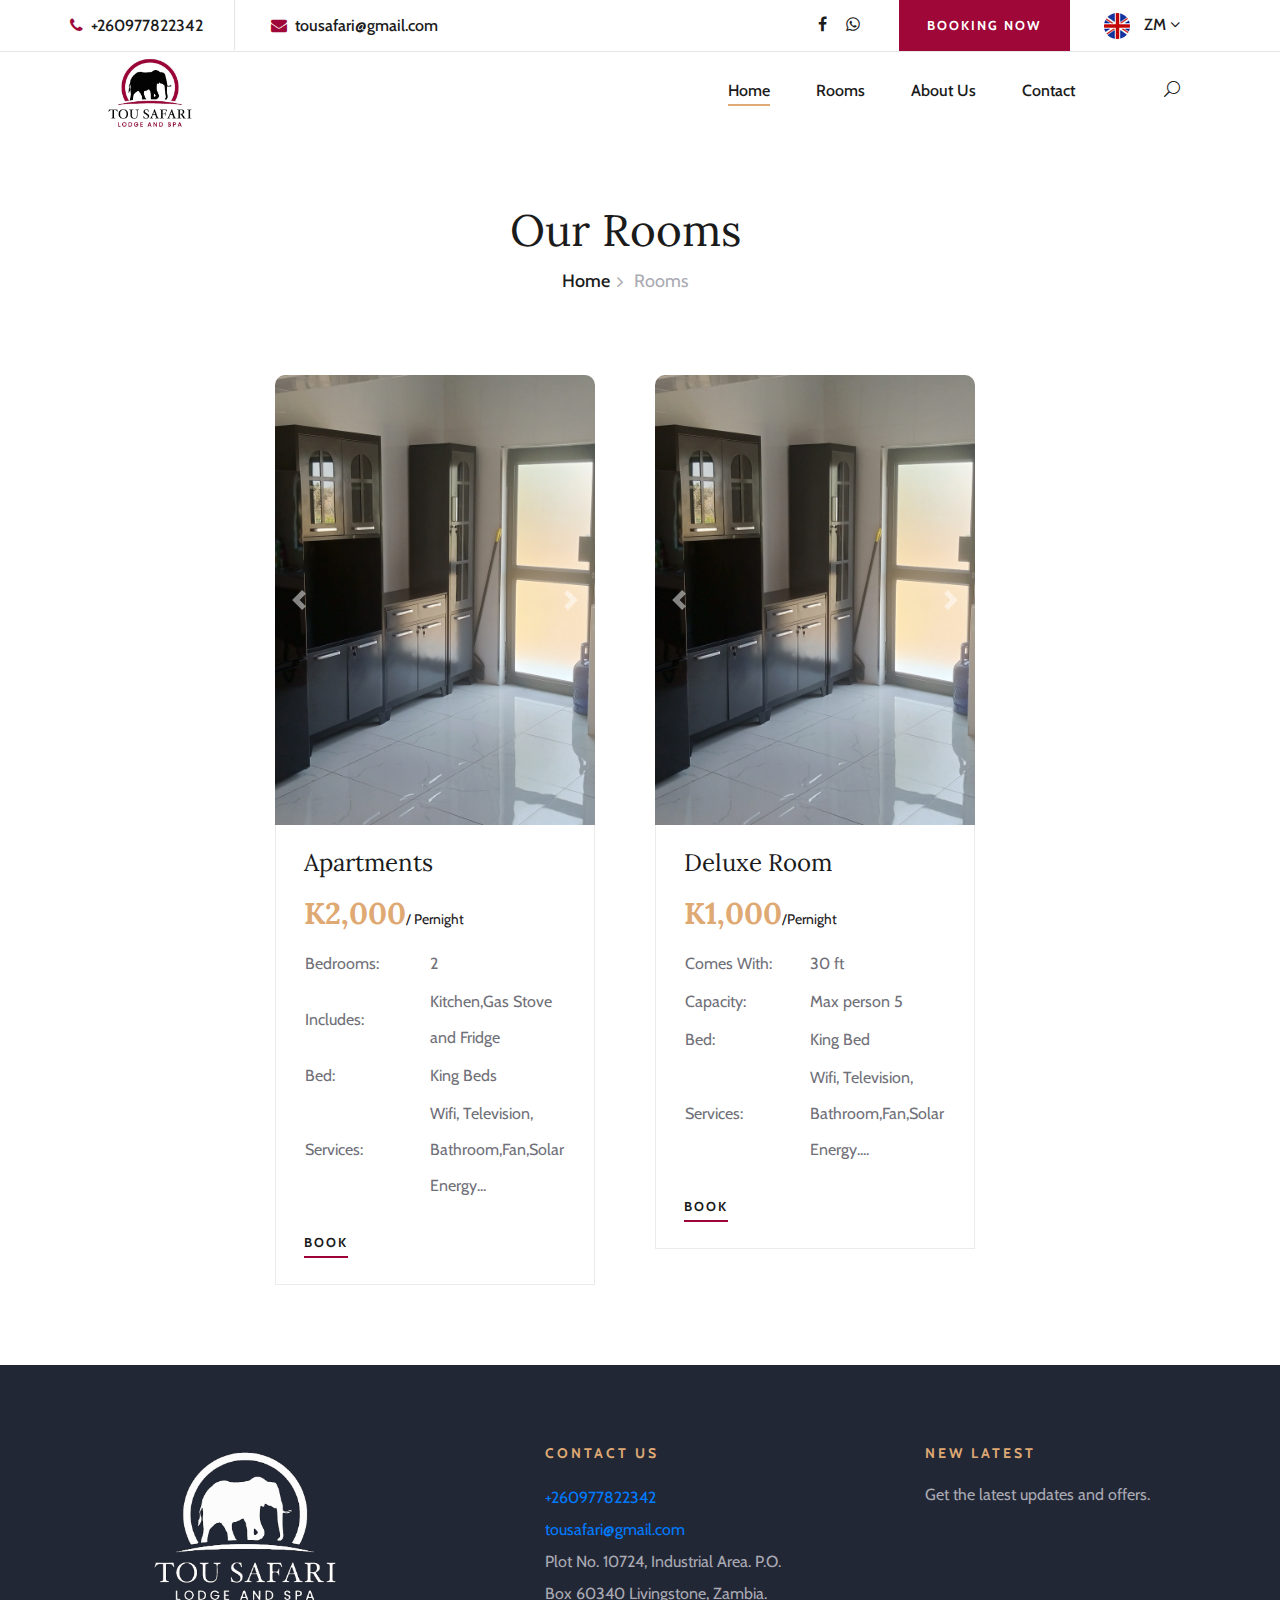
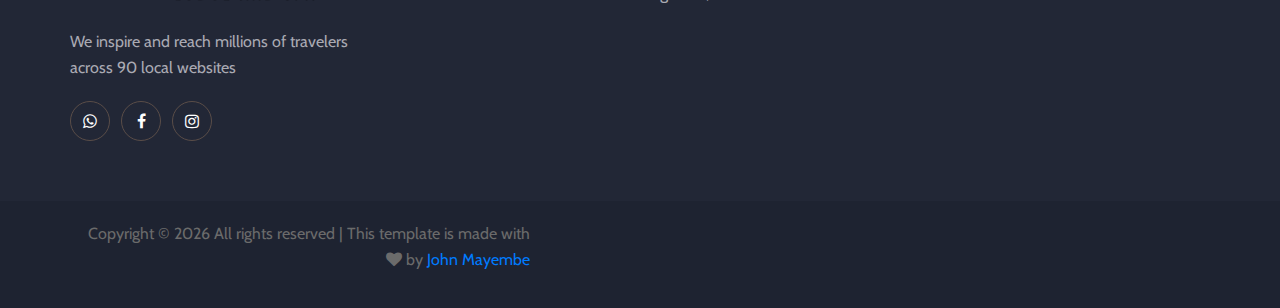
<file: rooms.html>
<!DOCTYPE html>
<html lang="zxx">

<head>
    <meta charset="UTF-8">
    <meta name="description" content="Sona Template">
    <meta name="keywords" content="Sona, unica, creative, html">
    <meta name="viewport" content="width=device-width, initial-scale=1.0">
    <meta http-equiv="X-UA-Compatible" content="ie=edge">
    <title>Tou Safari | Lodge & Spa </title>

    <!-- Google Font -->
    <link href="https://fonts.googleapis.com/css?family=Lora:400,700&display=swap" rel="stylesheet">
    <link href="https://fonts.googleapis.com/css?family=Cabin:400,500,600,700&display=swap" rel="stylesheet">

    <!-- Css Styles -->
    <link rel="stylesheet" href="css/bootstrap.min.css" type="text/css">
    <link rel="stylesheet" href="css/font-awesome.min.css" type="text/css">
    <link rel="stylesheet" href="css/elegant-icons.css" type="text/css">
    <link rel="stylesheet" href="css/flaticon.css" type="text/css">
    <link rel="stylesheet" href="css/owl.carousel.min.css" type="text/css">
    <link rel="stylesheet" href="css/nice-select.css" type="text/css">
    <link rel="stylesheet" href="css/jquery-ui.min.css" type="text/css">
    <link rel="stylesheet" href="css/magnific-popup.css" type="text/css">
    <link rel="stylesheet" href="css/slicknav.min.css" type="text/css">
    <link rel="stylesheet" href="css/style.css" type="text/css">
</head>

<body>
    <!-- Page Preloder -->
    <div id="preloder">
        <div class="loader"></div>
    </div>

    <!-- Offcanvas Menu Section Begin -->
    <div class="offcanvas-menu-overlay"></div>
    <div class="canvas-open">
        <i class="icon_menu"></i>
    </div>
    <div class="offcanvas-menu-wrapper">
        <div class="canvas-close">
            <i class="icon_close"></i>
        </div>
        <div class="search-icon  search-switch">
            <i class="icon_search"></i>
        </div>
        <div class="header-configure-area">
            <div class="language-option">
                <img src="img/flag.jpg" alt="">
                <span>EN <i class="fa fa-angle-down"></i></span>
                <div class="flag-dropdown">
                    <ul>
                        <li><a href="#">Zi</a></li>
                        <li><a href="#">Fr</a></li>
                    </ul>
                </div>
            </div>
            <a href="#" class="bk-btn">Booking Now</a>
        </div>
        <nav class="mainmenu mobile-menu">
            <ul>
                <li class="active"><a href="./index.html">Home</a></li>
                <li><a href="./rooms.html">Rooms</a></li>
                <li><a href="./about-us.html">About Us</a></li>


                </li>

                <li><a href="./contact.html">Contact</a></li>
            </ul>
        </nav>
        <div id="mobile-menu-wrap"></div>
        <div class="top-social">
            <a href="#"><i class="fa fa-facebook"></i></a>
            <a href="#"><i class="fa fa-whatsapp"></i></a>
        </div>
        <ul class="top-widget">
            <li><i class="fa fa-phone"></i> (+260) 977 822 342</li>
            <li><i class="fa fa-envelope"></i> Tousafari@gmail.com</li>
        </ul>
    </div>
    <!-- Offcanvas Menu Section End -->

    <!-- Header Section Begin -->
    <header class="header-section">
        <div class="top-nav">
            <div class="container">
                <div class="row">
                    <div class="col-lg-6">
                        <ul class="tn-left">
                            <li><i class="fa fa-phone"></i> +260977822342</li>
                            <li><i class="fa fa-envelope"></i> tousafari@gmail.com</li>
                        </ul>
                    </div>
                    <div class="col-lg-6">
                        <div class="tn-right">
                            <div class="top-social">
                                <a href="#"><i class="fa fa-facebook"></i></a>
                                <a href="#"><i class="fa fa-whatsapp"></i></a>
                            </div>
                            <a href="#" class="bk-btn">Booking Now</a>
                            <div class="language-option">
                                <img src="img/flag.jpg" alt="">
                                <span>zm <i class="fa fa-angle-down"></i></span>
                                <div class="flag-dropdown">
                                    <ul>
                                        <li><a href="#">Zi</a></li>
                                        <li><a href="#">Fr</a></li>
                                    </ul>
                                </div>
                            </div>
                        </div>
                    </div>
                </div>
            </div>
        </div>
        <div class="menu-item">
            <div class="container">
                <div class="row">
                    <div class="col-lg-2">
                        <div class="logo">
                            <a href="./index.html">
                                <img src="img/tou-safari-logo.jpg" alt="">
                            </a>
                        </div>
                    </div>
                    <div class="col-lg-10">
                        <div class="nav-menu">
                            <nav class="mainmenu">
                                <ul>
                                    <li class="active"><a href="./index.html">Home</a></li>
                                    <li><a href="./rooms.html">Rooms</a></li>
                                    <li><a href="./about-us.html">About Us</a></li>



                                    <li><a href="./contact.html">Contact</a></li>
                                </ul>
                            </nav>
                            <div class="nav-right search-switch">
                                <i class="icon_search"></i>
                            </div>
                        </div>
                    </div>
                </div>
            </div>
        </div>
    </header>
    <!-- Header End -->

    <!-- Breadcrumb Section Begin -->
    <div class="breadcrumb-section">
        <div class="container">
            <div class="row">
                <div class="col-lg-12">
                    <div class="breadcrumb-text">
                        <h2>Our Rooms</h2>
                        <div class="bt-option">
                            <a href="./home.html">Home</a>
                            <span>Rooms</span>
                        </div>
                    </div>
                </div>
            </div>
        </div>
    </div>
    <!-- Breadcrumb Section End -->

    <!-- Rooms Section Begin -->
    <section class="rooms-section spad">
        <div class="container">
            <div class="row">
                <div class="col-lg-4 col-md-6">
                    <div class="room-item">
                        <div class="col-lg-6 col-md-12 d-flex justify-content-center">
                            <div class="room-item">
                                <div id="apartmentsCarousel" class="carousel slide" data-ride="carousel">
                                    <div class="carousel-inner">
                                        <div class="carousel-item active">
                                            <img src="img/room/room7.jpg" class="d-block w-100" alt="Apartment 1">
                                        </div>
                                        <div class="carousel-item">
                                            <img src="img/room/room8.jpg" class="d-block w-100" alt="Apartment 2">
                                        </div>
                                        <div class="carousel-item">
                                            <img src="img/room/room2.jpg" class="d-block w-100" alt="Apartment 2">
                                        </div>
                                        <div class="carousel-item">
                                            <img src="img/room/room4.jpg" class="d-block w-100" alt="Apartment 3">
                                        </div>
                                    </div>
                                    <a class="carousel-control-prev" href="#apartmentsCarousel" role="button"
                                        data-slide="prev">
                                        <span class="carousel-control-prev-icon" aria-hidden="true"></span>
                                        <span class="sr-only">Previous</span>
                                    </a>
                                    <a class="carousel-control-next" href="#apartmentsCarousel" role="button"
                                        data-slide="next">
                                        <span class="carousel-control-next-icon" aria-hidden="true"></span>
                                        <span class="sr-only">Next</span>
                                    </a>
                                </div>
                                <div class="ri-text">
                                    <h4>Apartments</h4>
                                    <h3>K2,000<span>/ Pernight</span></h3>
                                    <table>
                                        <tbody>
                                            <tr>
                                                <td class="r-o">Bedrooms:</td>
                                                <td>2</td>
                                            </tr>
                                            <tr>
                                                <td class="r-o">Includes:</td>
                                                <td>Kitchen,Gas Stove and Fridge</td>
                                            </tr>
                                            <tr>
                                                <td class="r-o">Bed:</td>
                                                <td>King Beds</td>
                                            </tr>
                                            <tr>
                                                <td class="r-o">Services:</td>
                                                <td>Wifi, Television, Bathroom,Fan,Solar Energy...</td>
                                            </tr>
                                        </tbody>
                                    </table>
                                    <a href="contact.html" class="primary-btn">Book</a>
                                </div>
                            </div>
                        </div>
                    </div>
                </div>
                <div class="col-lg-4 col-md-6">
                    <div class="room-item">
                        <div class="col-lg-6 col-md-12 d-flex justify-content-center">
                            <div class="room-item">
                                <div id="deluxeCarousel" class="carousel slide" data-ride="carousel">
                                    <div class="carousel-inner">
                                        <div class="carousel-item active">
                                            <img src="img/room/room7.jpg" class="d-block w-100" alt="Deluxe 1">
                                        </div>
                                        <div class="carousel-item">
                                            <img src="img/room/room8.jpg" class="d-block w-100" alt="Deluxe 2">
                                        </div>
                                        <div class="carousel-item">
                                            <img src="img/room/room4.jpg" class="d-block w-100" alt="Deluxe 3">
                                        </div>
                                    </div>
                                    <a class="carousel-control-prev" href="#deluxeCarousel" role="button"
                                        data-slide="prev">
                                        <span class="carousel-control-prev-icon" aria-hidden="true"></span>
                                        <span class="sr-only">Previous</span>
                                    </a>
                                    <a class="carousel-control-next" href="#deluxeCarousel" role="button"
                                        data-slide="next">
                                        <span class="carousel-control-next-icon" aria-hidden="true"></span>
                                        <span class="sr-only">Next</span>
                                    </a>
                                </div>
                                <div class="ri-text">
                                    <h4>Deluxe Room</h4>
                                    <h3>K1,000<span>/Pernight</span></h3>
                                    <table>
                                        <tbody>
                                            <tr>
                                                <td class="r-o">Comes With:</td>
                                                <td>30 ft</td>
                                            </tr>
                                            <tr>
                                                <td class="r-o">Capacity:</td>
                                                <td>Max person 5</td>
                                            </tr>
                                            <tr>
                                                <td class="r-o">Bed:</td>
                                                <td>King Bed</td>
                                            </tr>
                                            <tr>
                                                <td class="r-o">Services:</td>
                                                <td>Wifi, Television, Bathroom,Fan,Solar Energy....</td>
                                            </tr>
                                        </tbody>
                                    </table>
                                    <a href="contact.html" class="primary-btn">Book</a>
                                </div>
                            </div>
                        </div>
                    </div>
                </div>




            </div>
        </div>
        </div>
    </section>
    <!-- Rooms Section End -->

    <!-- Footer Section Begin -->
    <!-- Footer Section Begin -->
    <footer class="footer-section">
        <div class="container">
            <div class="footer-text">
                <div class="row">
                    <div class="col-lg-4">
                        <div class="ft-about">
                            <div class="logo">
                                <a href="#">
                                    <img src="img/Picsart_25-08-04_16-56-17-526.png" alt="">
                                </a>
                            </div>
                            <p>We inspire and reach millions of travelers<br /> across 90 local websites</p>
                            <div class="fa-social">

                                <a href="https://wa.me/260977822342"><i class="fa fa-whatsapp"></i></a>
                                <a href="#"><i class="fa fa-facebook"></i></a>
                                <a href="#"><i class="fa fa-instagram"></i></a>

                            </div>
                        </div>
                    </div>
                    <div class="col-lg-3 offset-lg-1">
                        <div class="ft-contact">
                            <h6>Contact Us</h6>
                            <ul>
                                <li><a href="tel:+260977822342">+260977822342</a></li>
                                <li><a href="mailto:tousafari">tousafari@gmail.com</a></li>
                                <li>Plot No. 10724, Industrial
                                    Area. P.O. Box 60340 Livingstone, Zambia.</li>
                            </ul>
                        </div>
                    </div>
                    <div class="col-lg-3 offset-lg-1">
                        <div class="ft-newslatter">
                            <h6>New latest</h6>
                            <p>Get the latest updates and offers.</p>

                        </div>
                    </div>
                </div>
            </div>
        </div>
        <div class="copyright-option">
            <div class="container">
                <div class="col-lg-5">
                    <div class="co-text">
                        <p><!-- Link back to Colorlib can't be removed. Template is licensed under CC BY 3.0. -->
                            Copyright &copy;
                            <script>document.write(new Date().getFullYear());</script> All rights reserved | This
                            template is made with <i class="fa fa-heart" aria-hidden="true"></i> by <a href="#"
                                target="_blank">John Mayembe</a>
                            <!-- Link back to Colorlib can't be removed. Template is licensed under CC BY 3.0. -->
                        </p>
                    </div>
                </div>
            </div>
        </div>
        </div>
    </footer>
    <!-- Footer Section End -->

    <!-- Search model Begin -->
    <div class="search-model">
        <div class="h-100 d-flex align-items-center justify-content-center">
            <div class="search-close-switch"><i class="icon_close"></i></div>
            <form class="search-model-form">
                <input type="text" id="search-input" placeholder="Search here.....">
            </form>
        </div>
    </div>
    <!-- Search model end -->

    <!-- Js Plugins -->
    <script src="js/jquery-3.3.1.min.js"></script>
    <script src="js/bootstrap.min.js"></script>
    <script src="js/jquery.magnific-popup.min.js"></script>
    <script src="js/jquery.nice-select.min.js"></script>
    <script src="js/jquery-ui.min.js"></script>
    <script src="js/jquery.slicknav.js"></script>
    <script src="js/owl.carousel.min.js"></script>
    <script src="js/main.js"></script>
    <script src="js/jquery-3.3.1.min.js"></script>
    <script src="js/bootstrap.min.js"></script>
</body>

</html>
</file>
<file: css/elegant-icons.css>
@font-face {
	font-family: 'ElegantIcons';
	src:url('../fonts/ElegantIcons.eot');
	src:url('../fonts/ElegantIcons.eot?#iefix') format('embedded-opentype'),
		url('../fonts/ElegantIcons.woff') format('woff'),
		url('../fonts/ElegantIcons.ttf') format('truetype'),
		url('../fonts/ElegantIcons.svg#ElegantIcons') format('svg');
	font-weight: normal;
	font-style: normal;
}

/* Use the following CSS code if you want to use data attributes for inserting your icons */
[data-icon]:before {
	font-family: 'ElegantIcons';
	content: attr(data-icon);
	speak: none;
	font-weight: normal;
	font-variant: normal;
	text-transform: none;
	line-height: 1;
	-webkit-font-smoothing: antialiased;
	-moz-osx-font-smoothing: grayscale;
}

/* Use the following CSS code if you want to have a class per icon */
/*
Instead of a list of all class selectors,
you can use the generic selector below, but it's slower:
[class*="your-class-prefix"] {
*/
.arrow_up, .arrow_down, .arrow_left, .arrow_right, .arrow_left-up, .arrow_right-up, .arrow_right-down, .arrow_left-down, .arrow-up-down, .arrow_up-down_alt, .arrow_left-right_alt, .arrow_left-right, .arrow_expand_alt2, .arrow_expand_alt, .arrow_condense, .arrow_expand, .arrow_move, .arrow_carrot-up, .arrow_carrot-down, .arrow_carrot-left, .arrow_carrot-right, .arrow_carrot-2up, .arrow_carrot-2down, .arrow_carrot-2left, .arrow_carrot-2right, .arrow_carrot-up_alt2, .arrow_carrot-down_alt2, .arrow_carrot-left_alt2, .arrow_carrot-right_alt2, .arrow_carrot-2up_alt2, .arrow_carrot-2down_alt2, .arrow_carrot-2left_alt2, .arrow_carrot-2right_alt2, .arrow_triangle-up, .arrow_triangle-down, .arrow_triangle-left, .arrow_triangle-right, .arrow_triangle-up_alt2, .arrow_triangle-down_alt2, .arrow_triangle-left_alt2, .arrow_triangle-right_alt2, .arrow_back, .icon_minus-06, .icon_plus, .icon_close, .icon_check, .icon_minus_alt2, .icon_plus_alt2, .icon_close_alt2, .icon_check_alt2, .icon_zoom-out_alt, .icon_zoom-in_alt, .icon_search, .icon_box-empty, .icon_box-selected, .icon_minus-box, .icon_plus-box, .icon_box-checked, .icon_circle-empty, .icon_circle-slelected, .icon_stop_alt2, .icon_stop, .icon_pause_alt2, .icon_pause, .icon_menu, .icon_menu-square_alt2, .icon_menu-circle_alt2, .icon_ul, .icon_ol, .icon_adjust-horiz, .icon_adjust-vert, .icon_document_alt, .icon_documents_alt, .icon_pencil, .icon_pencil-edit_alt, .icon_pencil-edit, .icon_folder-alt, .icon_folder-open_alt, .icon_folder-add_alt, .icon_info_alt, .icon_error-oct_alt, .icon_error-circle_alt, .icon_error-triangle_alt, .icon_question_alt2, .icon_question, .icon_comment_alt, .icon_chat_alt, .icon_vol-mute_alt, .icon_volume-low_alt, .icon_volume-high_alt, .icon_quotations, .icon_quotations_alt2, .icon_clock_alt, .icon_lock_alt, .icon_lock-open_alt, .icon_key_alt, .icon_cloud_alt, .icon_cloud-upload_alt, .icon_cloud-download_alt, .icon_image, .icon_images, .icon_lightbulb_alt, .icon_gift_alt, .icon_house_alt, .icon_genius, .icon_mobile, .icon_tablet, .icon_laptop, .icon_desktop, .icon_camera_alt, .icon_mail_alt, .icon_cone_alt, .icon_ribbon_alt, .icon_bag_alt, .icon_creditcard, .icon_cart_alt, .icon_paperclip, .icon_tag_alt, .icon_tags_alt, .icon_trash_alt, .icon_cursor_alt, .icon_mic_alt, .icon_compass_alt, .icon_pin_alt, .icon_pushpin_alt, .icon_map_alt, .icon_drawer_alt, .icon_toolbox_alt, .icon_book_alt, .icon_calendar, .icon_film, .icon_table, .icon_contacts_alt, .icon_headphones, .icon_lifesaver, .icon_piechart, .icon_refresh, .icon_link_alt, .icon_link, .icon_loading, .icon_blocked, .icon_archive_alt, .icon_heart_alt, .icon_star_alt, .icon_star-half_alt, .icon_star, .icon_star-half, .icon_tools, .icon_tool, .icon_cog, .icon_cogs, .arrow_up_alt, .arrow_down_alt, .arrow_left_alt, .arrow_right_alt, .arrow_left-up_alt, .arrow_right-up_alt, .arrow_right-down_alt, .arrow_left-down_alt, .arrow_condense_alt, .arrow_expand_alt3, .arrow_carrot_up_alt, .arrow_carrot-down_alt, .arrow_carrot-left_alt, .arrow_carrot-right_alt, .arrow_carrot-2up_alt, .arrow_carrot-2dwnn_alt, .arrow_carrot-2left_alt, .arrow_carrot-2right_alt, .arrow_triangle-up_alt, .arrow_triangle-down_alt, .arrow_triangle-left_alt, .arrow_triangle-right_alt, .icon_minus_alt, .icon_plus_alt, .icon_close_alt, .icon_check_alt, .icon_zoom-out, .icon_zoom-in, .icon_stop_alt, .icon_menu-square_alt, .icon_menu-circle_alt, .icon_document, .icon_documents, .icon_pencil_alt, .icon_folder, .icon_folder-open, .icon_folder-add, .icon_folder_upload, .icon_folder_download, .icon_info, .icon_error-circle, .icon_error-oct, .icon_error-triangle, .icon_question_alt, .icon_comment, .icon_chat, .icon_vol-mute, .icon_volume-low, .icon_volume-high, .icon_quotations_alt, .icon_clock, .icon_lock, .icon_lock-open, .icon_key, .icon_cloud, .icon_cloud-upload, .icon_cloud-download, .icon_lightbulb, .icon_gift, .icon_house, .icon_camera, .icon_mail, .icon_cone, .icon_ribbon, .icon_bag, .icon_cart, .icon_tag, .icon_tags, .icon_trash, .icon_cursor, .icon_mic, .icon_compass, .icon_pin, .icon_pushpin, .icon_map, .icon_drawer, .icon_toolbox, .icon_book, .icon_contacts, .icon_archive, .icon_heart, .icon_profile, .icon_group, .icon_grid-2x2, .icon_grid-3x3, .icon_music, .icon_pause_alt, .icon_phone, .icon_upload, .icon_download, .social_facebook, .social_twitter, .social_pinterest, .social_googleplus, .social_tumblr, .social_tumbleupon, .social_wordpress, .social_instagram, .social_dribbble, .social_vimeo, .social_linkedin, .social_rss, .social_deviantart, .social_share, .social_myspace, .social_skype, .social_youtube, .social_picassa, .social_googledrive, .social_flickr, .social_blogger, .social_spotify, .social_delicious, .social_facebook_circle, .social_twitter_circle, .social_pinterest_circle, .social_googleplus_circle, .social_tumblr_circle, .social_stumbleupon_circle, .social_wordpress_circle, .social_instagram_circle, .social_dribbble_circle, .social_vimeo_circle, .social_linkedin_circle, .social_rss_circle, .social_deviantart_circle, .social_share_circle, .social_myspace_circle, .social_skype_circle, .social_youtube_circle, .social_picassa_circle, .social_googledrive_alt2, .social_flickr_circle, .social_blogger_circle, .social_spotify_circle, .social_delicious_circle, .social_facebook_square, .social_twitter_square, .social_pinterest_square, .social_googleplus_square, .social_tumblr_square, .social_stumbleupon_square, .social_wordpress_square, .social_instagram_square, .social_dribbble_square, .social_vimeo_square, .social_linkedin_square, .social_rss_square, .social_deviantart_square, .social_share_square, .social_myspace_square, .social_skype_square, .social_youtube_square, .social_picassa_square, .social_googledrive_square, .social_flickr_square, .social_blogger_square, .social_spotify_square, .social_delicious_square, .icon_printer, .icon_calulator, .icon_building, .icon_floppy, .icon_drive, .icon_search-2, .icon_id, .icon_id-2, .icon_puzzle, .icon_like, .icon_dislike, .icon_mug, .icon_currency, .icon_wallet, .icon_pens, .icon_easel, .icon_flowchart, .icon_datareport, .icon_briefcase, .icon_shield, .icon_percent, .icon_globe, .icon_globe-2, .icon_target, .icon_hourglass, .icon_balance, .icon_rook, .icon_printer-alt, .icon_calculator_alt, .icon_building_alt, .icon_floppy_alt, .icon_drive_alt, .icon_search_alt, .icon_id_alt, .icon_id-2_alt, .icon_puzzle_alt, .icon_like_alt, .icon_dislike_alt, .icon_mug_alt, .icon_currency_alt, .icon_wallet_alt, .icon_pens_alt, .icon_easel_alt, .icon_flowchart_alt, .icon_datareport_alt, .icon_briefcase_alt, .icon_shield_alt, .icon_percent_alt, .icon_globe_alt, .icon_clipboard {
	font-family: 'ElegantIcons';
	speak: none;
	font-style: normal;
	font-weight: normal;
	font-variant: normal;
	text-transform: none;
	line-height: 1;
	-webkit-font-smoothing: antialiased;
}
.arrow_up:before {
	content: "\21";
}
.arrow_down:before {
	content: "\22";
}
.arrow_left:before {
	content: "\23";
}
.arrow_right:before {
	content: "\24";
}
.arrow_left-up:before {
	content: "\25";
}
.arrow_right-up:before {
	content: "\26";
}
.arrow_right-down:before {
	content: "\27";
}
.arrow_left-down:before {
	content: "\28";
}
.arrow-up-down:before {
	content: "\29";
}
.arrow_up-down_alt:before {
	content: "\2a";
}
.arrow_left-right_alt:before {
	content: "\2b";
}
.arrow_left-right:before {
	content: "\2c";
}
.arrow_expand_alt2:before {
	content: "\2d";
}
.arrow_expand_alt:before {
	content: "\2e";
}
.arrow_condense:before {
	content: "\2f";
}
.arrow_expand:before {
	content: "\30";
}
.arrow_move:before {
	content: "\31";
}
.arrow_carrot-up:before {
	content: "\32";
}
.arrow_carrot-down:before {
	content: "\33";
}
.arrow_carrot-left:before {
	content: "\34";
}
.arrow_carrot-right:before {
	content: "\35";
}
.arrow_carrot-2up:before {
	content: "\36";
}
.arrow_carrot-2down:before {
	content: "\37";
}
.arrow_carrot-2left:before {
	content: "\38";
}
.arrow_carrot-2right:before {
	content: "\39";
}
.arrow_carrot-up_alt2:before {
	content: "\3a";
}
.arrow_carrot-down_alt2:before {
	content: "\3b";
}
.arrow_carrot-left_alt2:before {
	content: "\3c";
}
.arrow_carrot-right_alt2:before {
	content: "\3d";
}
.arrow_carrot-2up_alt2:before {
	content: "\3e";
}
.arrow_carrot-2down_alt2:before {
	content: "\3f";
}
.arrow_carrot-2left_alt2:before {
	content: "\40";
}
.arrow_carrot-2right_alt2:before {
	content: "\41";
}
.arrow_triangle-up:before {
	content: "\42";
}
.arrow_triangle-down:before {
	content: "\43";
}
.arrow_triangle-left:before {
	content: "\44";
}
.arrow_triangle-right:before {
	content: "\45";
}
.arrow_triangle-up_alt2:before {
	content: "\46";
}
.arrow_triangle-down_alt2:before {
	content: "\47";
}
.arrow_triangle-left_alt2:before {
	content: "\48";
}
.arrow_triangle-right_alt2:before {
	content: "\49";
}
.arrow_back:before {
	content: "\4a";
}
.icon_minus-06:before {
	content: "\4b";
}
.icon_plus:before {
	content: "\4c";
}
.icon_close:before {
	content: "\4d";
}
.icon_check:before {
	content: "\4e";
}
.icon_minus_alt2:before {
	content: "\4f";
}
.icon_plus_alt2:before {
	content: "\50";
}
.icon_close_alt2:before {
	content: "\51";
}
.icon_check_alt2:before {
	content: "\52";
}
.icon_zoom-out_alt:before {
	content: "\53";
}
.icon_zoom-in_alt:before {
	content: "\54";
}
.icon_search:before {
	content: "\55";
}
.icon_box-empty:before {
	content: "\56";
}
.icon_box-selected:before {
	content: "\57";
}
.icon_minus-box:before {
	content: "\58";
}
.icon_plus-box:before {
	content: "\59";
}
.icon_box-checked:before {
	content: "\5a";
}
.icon_circle-empty:before {
	content: "\5b";
}
.icon_circle-slelected:before {
	content: "\5c";
}
.icon_stop_alt2:before {
	content: "\5d";
}
.icon_stop:before {
	content: "\5e";
}
.icon_pause_alt2:before {
	content: "\5f";
}
.icon_pause:before {
	content: "\60";
}
.icon_menu:before {
	content: "\61";
}
.icon_menu-square_alt2:before {
	content: "\62";
}
.icon_menu-circle_alt2:before {
	content: "\63";
}
.icon_ul:before {
	content: "\64";
}
.icon_ol:before {
	content: "\65";
}
.icon_adjust-horiz:before {
	content: "\66";
}
.icon_adjust-vert:before {
	content: "\67";
}
.icon_document_alt:before {
	content: "\68";
}
.icon_documents_alt:before {
	content: "\69";
}
.icon_pencil:before {
	content: "\6a";
}
.icon_pencil-edit_alt:before {
	content: "\6b";
}
.icon_pencil-edit:before {
	content: "\6c";
}
.icon_folder-alt:before {
	content: "\6d";
}
.icon_folder-open_alt:before {
	content: "\6e";
}
.icon_folder-add_alt:before {
	content: "\6f";
}
.icon_info_alt:before {
	content: "\70";
}
.icon_error-oct_alt:before {
	content: "\71";
}
.icon_error-circle_alt:before {
	content: "\72";
}
.icon_error-triangle_alt:before {
	content: "\73";
}
.icon_question_alt2:before {
	content: "\74";
}
.icon_question:before {
	content: "\75";
}
.icon_comment_alt:before {
	content: "\76";
}
.icon_chat_alt:before {
	content: "\77";
}
.icon_vol-mute_alt:before {
	content: "\78";
}
.icon_volume-low_alt:before {
	content: "\79";
}
.icon_volume-high_alt:before {
	content: "\7a";
}
.icon_quotations:before {
	content: "\7b";
}
.icon_quotations_alt2:before {
	content: "\7c";
}
.icon_clock_alt:before {
	content: "\7d";
}
.icon_lock_alt:before {
	content: "\7e";
}
.icon_lock-open_alt:before {
	content: "\e000";
}
.icon_key_alt:before {
	content: "\e001";
}
.icon_cloud_alt:before {
	content: "\e002";
}
.icon_cloud-upload_alt:before {
	content: "\e003";
}
.icon_cloud-download_alt:before {
	content: "\e004";
}
.icon_image:before {
	content: "\e005";
}
.icon_images:before {
	content: "\e006";
}
.icon_lightbulb_alt:before {
	content: "\e007";
}
.icon_gift_alt:before {
	content: "\e008";
}
.icon_house_alt:before {
	content: "\e009";
}
.icon_genius:before {
	content: "\e00a";
}
.icon_mobile:before {
	content: "\e00b";
}
.icon_tablet:before {
	content: "\e00c";
}
.icon_laptop:before {
	content: "\e00d";
}
.icon_desktop:before {
	content: "\e00e";
}
.icon_camera_alt:before {
	content: "\e00f";
}
.icon_mail_alt:before {
	content: "\e010";
}
.icon_cone_alt:before {
	content: "\e011";
}
.icon_ribbon_alt:before {
	content: "\e012";
}
.icon_bag_alt:before {
	content: "\e013";
}
.icon_creditcard:before {
	content: "\e014";
}
.icon_cart_alt:before {
	content: "\e015";
}
.icon_paperclip:before {
	content: "\e016";
}
.icon_tag_alt:before {
	content: "\e017";
}
.icon_tags_alt:before {
	content: "\e018";
}
.icon_trash_alt:before {
	content: "\e019";
}
.icon_cursor_alt:before {
	content: "\e01a";
}
.icon_mic_alt:before {
	content: "\e01b";
}
.icon_compass_alt:before {
	content: "\e01c";
}
.icon_pin_alt:before {
	content: "\e01d";
}
.icon_pushpin_alt:before {
	content: "\e01e";
}
.icon_map_alt:before {
	content: "\e01f";
}
.icon_drawer_alt:before {
	content: "\e020";
}
.icon_toolbox_alt:before {
	content: "\e021";
}
.icon_book_alt:before {
	content: "\e022";
}
.icon_calendar:before {
	content: "\e023";
}
.icon_film:before {
	content: "\e024";
}
.icon_table:before {
	content: "\e025";
}
.icon_contacts_alt:before {
	content: "\e026";
}
.icon_headphones:before {
	content: "\e027";
}
.icon_lifesaver:before {
	content: "\e028";
}
.icon_piechart:before {
	content: "\e029";
}
.icon_refresh:before {
	content: "\e02a";
}
.icon_link_alt:before {
	content: "\e02b";
}
.icon_link:before {
	content: "\e02c";
}
.icon_loading:before {
	content: "\e02d";
}
.icon_blocked:before {
	content: "\e02e";
}
.icon_archive_alt:before {
	content: "\e02f";
}
.icon_heart_alt:before {
	content: "\e030";
}
.icon_star_alt:before {
	content: "\e031";
}
.icon_star-half_alt:before {
	content: "\e032";
}
.icon_star:before {
	content: "\e033";
}
.icon_star-half:before {
	content: "\e034";
}
.icon_tools:before {
	content: "\e035";
}
.icon_tool:before {
	content: "\e036";
}
.icon_cog:before {
	content: "\e037";
}
.icon_cogs:before {
	content: "\e038";
}
.arrow_up_alt:before {
	content: "\e039";
}
.arrow_down_alt:before {
	content: "\e03a";
}
.arrow_left_alt:before {
	content: "\e03b";
}
.arrow_right_alt:before {
	content: "\e03c";
}
.arrow_left-up_alt:before {
	content: "\e03d";
}
.arrow_right-up_alt:before {
	content: "\e03e";
}
.arrow_right-down_alt:before {
	content: "\e03f";
}
.arrow_left-down_alt:before {
	content: "\e040";
}
.arrow_condense_alt:before {
	content: "\e041";
}
.arrow_expand_alt3:before {
	content: "\e042";
}
.arrow_carrot_up_alt:before {
	content: "\e043";
}
.arrow_carrot-down_alt:before {
	content: "\e044";
}
.arrow_carrot-left_alt:before {
	content: "\e045";
}
.arrow_carrot-right_alt:before {
	content: "\e046";
}
.arrow_carrot-2up_alt:before {
	content: "\e047";
}
.arrow_carrot-2dwnn_alt:before {
	content: "\e048";
}
.arrow_carrot-2left_alt:before {
	content: "\e049";
}
.arrow_carrot-2right_alt:before {
	content: "\e04a";
}
.arrow_triangle-up_alt:before {
	content: "\e04b";
}
.arrow_triangle-down_alt:before {
	content: "\e04c";
}
.arrow_triangle-left_alt:before {
	content: "\e04d";
}
.arrow_triangle-right_alt:before {
	content: "\e04e";
}
.icon_minus_alt:before {
	content: "\e04f";
}
.icon_plus_alt:before {
	content: "\e050";
}
.icon_close_alt:before {
	content: "\e051";
}
.icon_check_alt:before {
	content: "\e052";
}
.icon_zoom-out:before {
	content: "\e053";
}
.icon_zoom-in:before {
	content: "\e054";
}
.icon_stop_alt:before {
	content: "\e055";
}
.icon_menu-square_alt:before {
	content: "\e056";
}
.icon_menu-circle_alt:before {
	content: "\e057";
}
.icon_document:before {
	content: "\e058";
}
.icon_documents:before {
	content: "\e059";
}
.icon_pencil_alt:before {
	content: "\e05a";
}
.icon_folder:before {
	content: "\e05b";
}
.icon_folder-open:before {
	content: "\e05c";
}
.icon_folder-add:before {
	content: "\e05d";
}
.icon_folder_upload:before {
	content: "\e05e";
}
.icon_folder_download:before {
	content: "\e05f";
}
.icon_info:before {
	content: "\e060";
}
.icon_error-circle:before {
	content: "\e061";
}
.icon_error-oct:before {
	content: "\e062";
}
.icon_error-triangle:before {
	content: "\e063";
}
.icon_question_alt:before {
	content: "\e064";
}
.icon_comment:before {
	content: "\e065";
}
.icon_chat:before {
	content: "\e066";
}
.icon_vol-mute:before {
	content: "\e067";
}
.icon_volume-low:before {
	content: "\e068";
}
.icon_volume-high:before {
	content: "\e069";
}
.icon_quotations_alt:before {
	content: "\e06a";
}
.icon_clock:before {
	content: "\e06b";
}
.icon_lock:before {
	content: "\e06c";
}
.icon_lock-open:before {
	content: "\e06d";
}
.icon_key:before {
	content: "\e06e";
}
.icon_cloud:before {
	content: "\e06f";
}
.icon_cloud-upload:before {
	content: "\e070";
}
.icon_cloud-download:before {
	content: "\e071";
}
.icon_lightbulb:before {
	content: "\e072";
}
.icon_gift:before {
	content: "\e073";
}
.icon_house:before {
	content: "\e074";
}
.icon_camera:before {
	content: "\e075";
}
.icon_mail:before {
	content: "\e076";
}
.icon_cone:before {
	content: "\e077";
}
.icon_ribbon:before {
	content: "\e078";
}
.icon_bag:before {
	content: "\e079";
}
.icon_cart:before {
	content: "\e07a";
}
.icon_tag:before {
	content: "\e07b";
}
.icon_tags:before {
	content: "\e07c";
}
.icon_trash:before {
	content: "\e07d";
}
.icon_cursor:before {
	content: "\e07e";
}
.icon_mic:before {
	content: "\e07f";
}
.icon_compass:before {
	content: "\e080";
}
.icon_pin:before {
	content: "\e081";
}
.icon_pushpin:before {
	content: "\e082";
}
.icon_map:before {
	content: "\e083";
}
.icon_drawer:before {
	content: "\e084";
}
.icon_toolbox:before {
	content: "\e085";
}
.icon_book:before {
	content: "\e086";
}
.icon_contacts:before {
	content: "\e087";
}
.icon_archive:before {
	content: "\e088";
}
.icon_heart:before {
	content: "\e089";
}
.icon_profile:before {
	content: "\e08a";
}
.icon_group:before {
	content: "\e08b";
}
.icon_grid-2x2:before {
	content: "\e08c";
}
.icon_grid-3x3:before {
	content: "\e08d";
}
.icon_music:before {
	content: "\e08e";
}
.icon_pause_alt:before {
	content: "\e08f";
}
.icon_phone:before {
	content: "\e090";
}
.icon_upload:before {
	content: "\e091";
}
.icon_download:before {
	content: "\e092";
}
.social_facebook:before {
	content: "\e093";
}
.social_twitter:before {
	content: "\e094";
}
.social_pinterest:before {
	content: "\e095";
}
.social_googleplus:before {
	content: "\e096";
}
.social_tumblr:before {
	content: "\e097";
}
.social_tumbleupon:before {
	content: "\e098";
}
.social_wordpress:before {
	content: "\e099";
}
.social_instagram:before {
	content: "\e09a";
}
.social_dribbble:before {
	content: "\e09b";
}
.social_vimeo:before {
	content: "\e09c";
}
.social_linkedin:before {
	content: "\e09d";
}
.social_rss:before {
	content: "\e09e";
}
.social_deviantart:before {
	content: "\e09f";
}
.social_share:before {
	content: "\e0a0";
}
.social_myspace:before {
	content: "\e0a1";
}
.social_skype:before {
	content: "\e0a2";
}
.social_youtube:before {
	content: "\e0a3";
}
.social_picassa:before {
	content: "\e0a4";
}
.social_googledrive:before {
	content: "\e0a5";
}
.social_flickr:before {
	content: "\e0a6";
}
.social_blogger:before {
	content: "\e0a7";
}
.social_spotify:before {
	content: "\e0a8";
}
.social_delicious:before {
	content: "\e0a9";
}
.social_facebook_circle:before {
	content: "\e0aa";
}
.social_twitter_circle:before {
	content: "\e0ab";
}
.social_pinterest_circle:before {
	content: "\e0ac";
}
.social_googleplus_circle:before {
	content: "\e0ad";
}
.social_tumblr_circle:before {
	content: "\e0ae";
}
.social_stumbleupon_circle:before {
	content: "\e0af";
}
.social_wordpress_circle:before {
	content: "\e0b0";
}
.social_instagram_circle:before {
	content: "\e0b1";
}
.social_dribbble_circle:before {
	content: "\e0b2";
}
.social_vimeo_circle:before {
	content: "\e0b3";
}
.social_linkedin_circle:before {
	content: "\e0b4";
}
.social_rss_circle:before {
	content: "\e0b5";
}
.social_deviantart_circle:before {
	content: "\e0b6";
}
.social_share_circle:before {
	content: "\e0b7";
}
.social_myspace_circle:before {
	content: "\e0b8";
}
.social_skype_circle:before {
	content: "\e0b9";
}
.social_youtube_circle:before {
	content: "\e0ba";
}
.social_picassa_circle:before {
	content: "\e0bb";
}
.social_googledrive_alt2:before {
	content: "\e0bc";
}
.social_flickr_circle:before {
	content: "\e0bd";
}
.social_blogger_circle:before {
	content: "\e0be";
}
.social_spotify_circle:before {
	content: "\e0bf";
}
.social_delicious_circle:before {
	content: "\e0c0";
}
.social_facebook_square:before {
	content: "\e0c1";
}
.social_twitter_square:before {
	content: "\e0c2";
}
.social_pinterest_square:before {
	content: "\e0c3";
}
.social_googleplus_square:before {
	content: "\e0c4";
}
.social_tumblr_square:before {
	content: "\e0c5";
}
.social_stumbleupon_square:before {
	content: "\e0c6";
}
.social_wordpress_square:before {
	content: "\e0c7";
}
.social_instagram_square:before {
	content: "\e0c8";
}
.social_dribbble_square:before {
	content: "\e0c9";
}
.social_vimeo_square:before {
	content: "\e0ca";
}
.social_linkedin_square:before {
	content: "\e0cb";
}
.social_rss_square:before {
	content: "\e0cc";
}
.social_deviantart_square:before {
	content: "\e0cd";
}
.social_share_square:before {
	content: "\e0ce";
}
.social_myspace_square:before {
	content: "\e0cf";
}
.social_skype_square:before {
	content: "\e0d0";
}
.social_youtube_square:before {
	content: "\e0d1";
}
.social_picassa_square:before {
	content: "\e0d2";
}
.social_googledrive_square:before {
	content: "\e0d3";
}
.social_flickr_square:before {
	content: "\e0d4";
}
.social_blogger_square:before {
	content: "\e0d5";
}
.social_spotify_square:before {
	content: "\e0d6";
}
.social_delicious_square:before {
	content: "\e0d7";
}
.icon_printer:before {
	content: "\e103";
}
.icon_calulator:before {
	content: "\e0ee";
}
.icon_building:before {
	content: "\e0ef";
}
.icon_floppy:before {
	content: "\e0e8";
}
.icon_drive:before {
	content: "\e0ea";
}
.icon_search-2:before {
	content: "\e101";
}
.icon_id:before {
	content: "\e107";
}
.icon_id-2:before {
	content: "\e108";
}
.icon_puzzle:before {
	content: "\e102";
}
.icon_like:before {
	content: "\e106";
}
.icon_dislike:before {
	content: "\e0eb";
}
.icon_mug:before {
	content: "\e105";
}
.icon_currency:before {
	content: "\e0ed";
}
.icon_wallet:before {
	content: "\e100";
}
.icon_pens:before {
	content: "\e104";
}
.icon_easel:before {
	content: "\e0e9";
}
.icon_flowchart:before {
	content: "\e109";
}
.icon_datareport:before {
	content: "\e0ec";
}
.icon_briefcase:before {
	content: "\e0fe";
}
.icon_shield:before {
	content: "\e0f6";
}
.icon_percent:before {
	content: "\e0fb";
}
.icon_globe:before {
	content: "\e0e2";
}
.icon_globe-2:before {
	content: "\e0e3";
}
.icon_target:before {
	content: "\e0f5";
}
.icon_hourglass:before {
	content: "\e0e1";
}
.icon_balance:before {
	content: "\e0ff";
}
.icon_rook:before {
	content: "\e0f8";
}
.icon_printer-alt:before {
	content: "\e0fa";
}
.icon_calculator_alt:before {
	content: "\e0e7";
}
.icon_building_alt:before {
	content: "\e0fd";
}
.icon_floppy_alt:before {
	content: "\e0e4";
}
.icon_drive_alt:before {
	content: "\e0e5";
}
.icon_search_alt:before {
	content: "\e0f7";
}
.icon_id_alt:before {
	content: "\e0e0";
}
.icon_id-2_alt:before {
	content: "\e0fc";
}
.icon_puzzle_alt:before {
	content: "\e0f9";
}
.icon_like_alt:before {
	content: "\e0dd";
}
.icon_dislike_alt:before {
	content: "\e0f1";
}
.icon_mug_alt:before {
	content: "\e0dc";
}
.icon_currency_alt:before {
	content: "\e0f3";
}
.icon_wallet_alt:before {
	content: "\e0d8";
}
.icon_pens_alt:before {
	content: "\e0db";
}
.icon_easel_alt:before {
	content: "\e0f0";
}
.icon_flowchart_alt:before {
	content: "\e0df";
}
.icon_datareport_alt:before {
	content: "\e0f2";
}
.icon_briefcase_alt:before {
	content: "\e0f4";
}
.icon_shield_alt:before {
	content: "\e0d9";
}
.icon_percent_alt:before {
	content: "\e0da";
}
.icon_globe_alt:before {
	content: "\e0de";
}
.icon_clipboard:before {
	content: "\e0e6";
}


	.glyph {
		float: left;
		text-align: center;
		padding: .75em;
		margin: .4em 1.5em .75em 0;
		width: 6em;
text-shadow: none;
	}
        .glyph_big {
        font-size: 128px;
        color: #59c5dc;
        float: left;
        margin-right: 20px;
        }

        .glyph div { padding-bottom: 10px;}

	.glyph input {
		font-family: consolas, monospace;
		font-size: 12px;
		width: 100%;
		text-align: center;
		border: 0;
		box-shadow: 0 0 0 1px #ccc;
		padding: .2em;
                -moz-border-radius: 5px;
                -webkit-border-radius: 5px;
	}
	.centered {
		margin-left: auto;
		margin-right: auto;
	}
	.glyph .fs1 {
		font-size: 2em;
	}
</file>
<file: css/flaticon.css>
/*
  	Flaticon icon font: Flaticon
  	Creation date: 25/01/2019 11:32
  	*/

@font-face {
  font-family: "Flaticon";
  src: url("../fonts/Flaticon.eot");
  src: url("../fonts/Flaticon.eot?#iefix") format("embedded-opentype"),
       url("../fonts/Flaticon.woff") format("woff"),
       url("../fonts/Flaticon.ttf") format("truetype"),
       url("../fonts/Flaticon.svg#Flaticon") format("svg");
  font-weight: normal;
  font-style: normal;
}

@media screen and (-webkit-min-device-pixel-ratio:0) {
  @font-face {
    font-family: "Flaticon";
    src: url("../fonts/Flaticon.svg#Flaticon") format("svg");
  }
}

[class^="flaticon-"]:before, [class*=" flaticon-"]:before,
[class^="flaticon-"]:after, [class*=" flaticon-"]:after {   
  font-family: Flaticon;
  font-size: 50px;
  font-style: normal;
  margin-left: 0;
}

.flaticon-001-luggage:before { content: "\f100"; }
.flaticon-002-breakfast:before { content: "\f101"; }
.flaticon-003-air-conditioner:before { content: "\f102"; }
.flaticon-004-fridge:before { content: "\f103"; }
.flaticon-005-tea:before { content: "\f104"; }
.flaticon-006-dumbbell:before { content: "\f105"; }
.flaticon-007-swimming-pool:before { content: "\f106"; }
.flaticon-008-heater:before { content: "\f107"; }
.flaticon-009-cctv:before { content: "\f108"; }
.flaticon-010-newspaper:before { content: "\f109"; }
.flaticon-011-no-smoking:before { content: "\f10a"; }
.flaticon-012-cocktail:before { content: "\f10b"; }
.flaticon-013-safety-box:before { content: "\f10c"; }
.flaticon-014-ring-bell:before { content: "\f10d"; }
.flaticon-015-door-hanger:before { content: "\f10e"; }
.flaticon-016-washing-machine:before { content: "\f10f"; }
.flaticon-017-sunbed:before { content: "\f110"; }
.flaticon-018-iron:before { content: "\f111"; }
.flaticon-019-television:before { content: "\f112"; }
.flaticon-020-telephone:before { content: "\f113"; }
.flaticon-021-flip-flops:before { content: "\f114"; }
.flaticon-022-clock:before { content: "\f115"; }
.flaticon-023-hair-dryer:before { content: "\f116"; }
.flaticon-024-towel:before { content: "\f117"; }
.flaticon-025-pillow:before { content: "\f118"; }
.flaticon-026-bed:before { content: "\f119"; }
.flaticon-027-mirror:before { content: "\f11a"; }
.flaticon-028-vacuum-cleaner:before { content: "\f11b"; }
.flaticon-029-wifi:before { content: "\f11c"; }
.flaticon-030-bathtub:before { content: "\f11d"; }
.flaticon-031-elevator:before { content: "\f11e"; }
.flaticon-032-armchair:before { content: "\f11f"; }
.flaticon-033-dinner:before { content: "\f120"; }
.flaticon-034-camera:before { content: "\f121"; }
.flaticon-035-eight-ball:before { content: "\f122"; }
.flaticon-036-parking:before { content: "\f123"; }
.flaticon-037-sink:before { content: "\f124"; }
.flaticon-038-five-stars:before { content: "\f125"; }
.flaticon-039-three-stars:before { content: "\f126"; }
.flaticon-040-key-card:before { content: "\f127"; }
.flaticon-041-lamp:before { content: "\f128"; }
.flaticon-042-menu:before { content: "\f129"; }
.flaticon-043-room-service:before { content: "\f12a"; }
.flaticon-044-clock-1:before { content: "\f12b"; }
.flaticon-045-door:before { content: "\f12c"; }
.flaticon-046-toothbrush:before { content: "\f12d"; }
.flaticon-047-calendar:before { content: "\f12e"; }
.flaticon-048-door-handle:before { content: "\f12f"; }
.flaticon-049-power-socket:before { content: "\f130"; }
.flaticon-050-bellboy:before { content: "\f131"; }
</file>
<file: css/nice-select.css>
.nice-select {
  -webkit-tap-highlight-color: transparent;
  background-color: #fff;
  border-radius: 5px;
  border: solid 1px #e8e8e8;
  box-sizing: border-box;
  clear: both;
  cursor: pointer;
  display: block;
  float: left;
  font-family: inherit;
  font-size: 14px;
  font-weight: normal;
  height: 42px;
  line-height: 40px;
  outline: none;
  padding-left: 18px;
  padding-right: 30px;
  position: relative;
  text-align: left !important;
  -webkit-transition: all 0.2s ease-in-out;
  transition: all 0.2s ease-in-out;
  -webkit-user-select: none;
     -moz-user-select: none;
      -ms-user-select: none;
          user-select: none;
  white-space: nowrap;
  width: auto; }
  .nice-select:hover {
    border-color: #dbdbdb; }
  .nice-select:active, .nice-select.open, .nice-select:focus {
    border-color: #999; }
  .nice-select:after {
    border-bottom: 2px solid #999;
    border-right: 2px solid #999;
    content: '';
    display: block;
    height: 5px;
    margin-top: -4px;
    pointer-events: none;
    position: absolute;
    right: 12px;
    top: 50%;
    -webkit-transform-origin: 66% 66%;
        -ms-transform-origin: 66% 66%;
            transform-origin: 66% 66%;
    -webkit-transform: rotate(45deg);
        -ms-transform: rotate(45deg);
            transform: rotate(45deg);
    -webkit-transition: all 0.15s ease-in-out;
    transition: all 0.15s ease-in-out;
    width: 5px; }
  .nice-select.open:after {
    -webkit-transform: rotate(-135deg);
        -ms-transform: rotate(-135deg);
            transform: rotate(-135deg); }
  .nice-select.open .list {
    opacity: 1;
    pointer-events: auto;
    -webkit-transform: scale(1) translateY(0);
        -ms-transform: scale(1) translateY(0);
            transform: scale(1) translateY(0); }
  .nice-select.disabled {
    border-color: #ededed;
    color: #999;
    pointer-events: none; }
    .nice-select.disabled:after {
      border-color: #cccccc; }
  .nice-select.wide {
    width: 100%; }
    .nice-select.wide .list {
      left: 0 !important;
      right: 0 !important; }
  .nice-select.right {
    float: right; }
    .nice-select.right .list {
      left: auto;
      right: 0; }
  .nice-select.small {
    font-size: 12px;
    height: 36px;
    line-height: 34px; }
    .nice-select.small:after {
      height: 4px;
      width: 4px; }
    .nice-select.small .option {
      line-height: 34px;
      min-height: 34px; }
  .nice-select .list {
    background-color: #fff;
    border-radius: 5px;
    box-shadow: 0 0 0 1px rgba(68, 68, 68, 0.11);
    box-sizing: border-box;
    margin-top: 4px;
    opacity: 0;
    overflow: hidden;
    padding: 0;
    pointer-events: none;
    position: absolute;
    top: 100%;
    left: 0;
    -webkit-transform-origin: 50% 0;
        -ms-transform-origin: 50% 0;
            transform-origin: 50% 0;
    -webkit-transform: scale(0.75) translateY(-21px);
        -ms-transform: scale(0.75) translateY(-21px);
            transform: scale(0.75) translateY(-21px);
    -webkit-transition: all 0.2s cubic-bezier(0.5, 0, 0, 1.25), opacity 0.15s ease-out;
    transition: all 0.2s cubic-bezier(0.5, 0, 0, 1.25), opacity 0.15s ease-out;
    z-index: 9; }
    .nice-select .list:hover .option:not(:hover) {
      background-color: transparent !important; }
  .nice-select .option {
    cursor: pointer;
    font-weight: 400;
    line-height: 40px;
    list-style: none;
    min-height: 40px;
    outline: none;
    padding-left: 18px;
    padding-right: 29px;
    text-align: left;
    -webkit-transition: all 0.2s;
    transition: all 0.2s; }
    .nice-select .option:hover, .nice-select .option.focus, .nice-select .option.selected.focus {
      background-color: #f6f6f6; }
    .nice-select .option.selected {
      font-weight: bold; }
    .nice-select .option.disabled {
      background-color: transparent;
      color: #999;
      cursor: default; }

.no-csspointerevents .nice-select .list {
  display: none; }

.no-csspointerevents .nice-select.open .list {
  display: block; }
</file>
<file: css/style.css>
/******************************************************************
  Template Name: Sona
  Description: Sona Hotel Html Template
  Author: Colorlib
  Author URI: https://colorlib.com
  Version: 1.0
  Created: Colorlib
******************************************************************/

/*------------------------------------------------------------------
[Table of contents]

1.  Template default CSS
	1.1	Variables
	1.2	Mixins
	1.3	Flexbox
	1.4	Reset
2.  Helper Css
3.  Header Section
4.  Hero Section
5.  About Section
6.  Services Section
7.  Testimonial Section
8.  Blog Section
9.  Contact
10.  Footer Style

-------------------------------------------------------------------*/

/*----------------------------------------*/

/* Template default CSS
/*----------------------------------------*/
@media (max-width: 991px) {
	.logo img {
		max-height: 70px;
		/* Adjust this value as needed */
		height: auto;
		width: auto;
		display: block;
	}

	.ft-about {
		text-align: center;
	}

	.ft-about .logo {
		margin-left: auto;
		margin-right: auto;
		display: inline-block;
		float: none;
	}

	.ft-about p {
		margin-left: auto;
		margin-right: auto;
		display: block;
	}

	.copyright-option .row {
		flex-direction: column;
		align-items: center;
		text-align: center;
	}

	.copyright-option ul {
		justify-content: center !important;
		text-align: center;
		margin-bottom: 10px;
	}

	.co-text {
		text-align: center;
	}


}


html,
body {
	height: 100%;
	font-family: "Cabin", sans-serif;
	-webkit-font-smoothing: antialiased;
}

h1,
h2,
h3,
h4,
h5,
h6 {
	margin: 0;
	color: #111111;
	font-weight: 400;
	font-family: "Lora", serif;
}

h1 {
	font-size: 70px;
}

h2 {
	font-size: 36px;
}

h3 {
	font-size: 30px;
}

h4 {
	font-size: 24px;
}

h5 {
	font-size: 18px;
}

h6 {
	font-size: 16px;
}

p {
	font-size: 16px;
	font-family: "Cabin", sans-serif;
	color: #6b6b6b;
	font-weight: 400;
	line-height: 26px;
	margin: 0 0 15px 0;
}

img {
	max-width: 100%;
}

input:focus,
select:focus,
button:focus,
textarea:focus {
	outline: none;
}

a:hover,
a:focus {
	text-decoration: none;
	outline: none;
	color: #fff;
}

ul,
ol {
	padding: 0;
	margin: 0;
}

/*---------------------
  Helper CSS
-----------------------*/

.section-title {
	text-align: center;
	margin-bottom: 22px;
}

.section-title span {
	font-size: 14px;
	color: #9e0536;
	font-weight: 700;
	text-transform: uppercase;
	letter-spacing: 2px;
}

.section-title h2 {
	font-size: 44px;
	color: #19191a;
	line-height: 58px;
	margin-top: 10px;
}

.set-bg {
	background-repeat: no-repeat;
	background-size: cover;
	background-position: top center;
}

.spad {
	padding-top: 100px;
	padding-bottom: 100px;
}

.spad-2 {
	padding-top: 50px;
	padding-bottom: 70px;
}

.text-white h1,
.text-white h2,
.text-white h3,
.text-white h4,
.text-white h5,
.text-white h6,
.text-white p,
.text-white span,
.text-white li,
.text-white a {
	color: #fff;
}

/* buttons */

.primary-btn {
	display: inline-block;
	font-size: 13px;
	color: #ffffff;
	text-transform: uppercase;
	letter-spacing: 2px;
	font-weight: 700;
	position: relative;
}

.primary-btn:after {
	position: absolute;
	left: 0;
	bottom: -5px;
	width: 100%;
	height: 2px;
	background: #9e0536;
	content: "";
}

/* Preloder */

#preloder {
	position: fixed;
	width: 100%;
	height: 100%;
	top: 0;
	left: 0;
	z-index: 999999;
	background: #ffffff;
}

.loader {
	width: 40px;
	height: 40px;
	position: absolute;
	top: 50%;
	left: 50%;
	margin-top: -13px;
	margin-left: -13px;
	border-radius: 60px;
	animation: loader 0.8s linear infinite;
	-webkit-animation: loader 0.8s linear infinite;
}

@keyframes loader {
	0% {
		-webkit-transform: rotate(0deg);
		transform: rotate(0deg);
		border: 4px solid #f44336;
		border-left-color: transparent;
	}

	50% {
		-webkit-transform: rotate(180deg);
		transform: rotate(180deg);
		border: 4px solid #673ab7;
		border-left-color: transparent;
	}

	100% {
		-webkit-transform: rotate(360deg);
		transform: rotate(360deg);
		border: 4px solid #f44336;
		border-left-color: transparent;
	}
}

@-webkit-keyframes loader {
	0% {
		-webkit-transform: rotate(0deg);
		border: 4px solid #f44336;
		border-left-color: transparent;
	}

	50% {
		-webkit-transform: rotate(180deg);
		border: 4px solid #673ab7;
		border-left-color: transparent;
	}

	100% {
		-webkit-transform: rotate(360deg);
		border: 4px solid #f44336;
		border-left-color: transparent;
	}
}

.spacial-controls {
	position: fixed;
	width: 111px;
	height: 91px;
	top: 0;
	right: 0;
	z-index: 999;
}

.spacial-controls .search-switch {
	display: block;
	height: 100%;
	padding-top: 30px;
	background: #323232;
	text-align: center;
	cursor: pointer;
}

.search-model {
	display: none;
	position: fixed;
	width: 100%;
	height: 100%;
	left: 0;
	top: 0;
	background: #000;
	z-index: 99999;
}

.search-model-form {
	padding: 0 15px;
}

.search-model-form input {
	width: 500px;
	font-size: 40px;
	border: none;
	border-bottom: 2px solid #333;
	background: none;
	color: #999;
}

.search-close-switch {
	position: absolute;
	width: 50px;
	height: 50px;
	background: #333;
	color: #fff;
	text-align: center;
	border-radius: 50%;
	font-size: 28px;
	line-height: 28px;
	top: 30px;
	cursor: pointer;
	display: -webkit-box;
	display: -ms-flexbox;
	display: flex;
	-webkit-box-align: center;
	-ms-flex-align: center;
	align-items: center;
	-webkit-box-pack: center;
	-ms-flex-pack: center;
	justify-content: center;
}

/*---------------------
  Header
-----------------------*/

.header-section.header-normal .menu-item {
	-webkit-box-shadow: 0px 12px 15px rgba(36, 11, 12, 0.05);
	box-shadow: 0px 12px 15px rgba(36, 11, 12, 0.05);
}

.top-nav {
	border-bottom: 1px solid #e5e5e5;
}

.top-nav .tn-left li {
	list-style: none;
	display: inline-block;
	font-size: 16px;
	color: #19191a;
	font-weight: 500;
	padding: 14px 0 12px;
	margin-right: 64px;
	position: relative;
}

.top-nav .tn-left li:after {
	position: absolute;
	right: -32px;
	top: 0;
	width: 1px;
	height: 100%;
	background: #e5e5e5;
	content: "";
}

.top-nav .tn-left li:last-child {
	margin-right: 0;
}

.top-nav .tn-left li:last-child:after {
	display: none;
}

.top-nav .tn-left li i {
	color: #9e0536;
	margin-right: 4px;
}

.top-nav .tn-right {
	text-align: right;
}

.top-nav .tn-right .top-social {
	display: inline-block;
	margin-right: 35px;
	padding: 13px 0;
}

.top-nav .tn-right .top-social a {
	display: inline-block;
	font-size: 16px;
	color: #19191a;
	margin-left: 15px;
}

.top-nav .tn-right .bk-btn {
	display: inline-block;
	font-size: 13px;
	font-weight: 700;
	padding: 16px 28px 15px;
	background: #9e0536;
	color: #ffffff;
	text-transform: uppercase;
	letter-spacing: 2px;
}

.top-nav .tn-right .language-option {
	display: inline-block;
	margin-left: 30px;
	cursor: pointer;
	padding: 13px 0px 11px;
	position: relative;
}

.top-nav .tn-right .language-option:hover .flag-dropdown {
	top: 40px;
	opacity: 1;
	visibility: visible;
}

.top-nav .tn-right .language-option img {
	height: 26px;
	width: 26px;
	border-radius: 50%;
	margin-right: 10px;
}

.top-nav .tn-right .language-option span {
	font-size: 16px;
	color: #19191a;
	text-transform: uppercase;
	font-weight: 500;
}

.top-nav .tn-right .language-option .flag-dropdown {
	position: absolute;
	left: 0;
	top: 60px;
	width: 100px;
	background: #ffffff;
	display: block;
	padding: 10px 15px;
	-webkit-box-shadow: 0px 9px 10px rgba(25, 25, 26, 0.2);
	box-shadow: 0px 9px 10px rgba(25, 25, 26, 0.2);
	opacity: 0;
	visibility: hidden;
	-webkit-transition: all 0.3s;
	-o-transition: all 0.3s;
	transition: all 0.3s;
	z-index: 99;
}

.top-nav .tn-right .language-option .flag-dropdown ul li {
	list-style: none;
	text-align: left;
}

.top-nav .tn-right .language-option .flag-dropdown ul li a {
	font-size: 14px;
	text-transform: uppercase;
	font-weight: 500;
	color: #19191a;
	-webkit-transition: all 0.3s;
	-o-transition: all 0.3s;
	transition: all 0.3s;
}

.top-nav .tn-right .language-option .flag-dropdown ul li a:hover {
	color: #9e0536;
}

.menu-item {
	position: relative;
	z-index: 9;
}

.menu-item .logo {
	padding: 5px 0;
}

.menu-item .logo a {
	display: inline-block;
}

.menu-item .nav-menu {
	text-align: right;
}

.menu-item .nav-menu .mainmenu {
	display: inline-block;
}

.menu-item .nav-menu .mainmenu li {
	list-style: none;
	display: inline-block;
	position: relative;
	z-index: 1;
}

.menu-item .nav-menu .mainmenu li.active a:after {
	opacity: 1;
}

.menu-item .nav-menu .mainmenu li:hover>a:after {
	opacity: 1;
}

.menu-item .nav-menu .mainmenu li:hover .dropdown {
	top: 77px;
	opacity: 1;
	visibility: visible;
}

.menu-item .nav-menu .mainmenu li a {
	font-size: 16px;
	color: #19191a;
	margin-right: 42px;
	font-weight: 500;
	display: inline-block;
	padding: 27px 0;
	position: relative;
	-webkit-transition: all 0.3s;
	-o-transition: all 0.3s;
	transition: all 0.3s;
}

.menu-item .nav-menu .mainmenu li a:after {
	position: absolute;
	left: 0;
	top: 52px;
	width: 100%;
	height: 2px;
	background: #dfa974;
	content: "";
	opacity: 0;
	-webkit-transition: all 0.3s;
	-o-transition: all 0.3s;
	transition: all 0.3s;
}

.menu-item .nav-menu .mainmenu li .dropdown {
	position: absolute;
	left: 0;
	top: 97px;
	width: 180px;
	background: #ffffff;
	z-index: 9;
	opacity: 0;
	visibility: hidden;
	-webkit-transition: all 0.3s;
	-o-transition: all 0.3s;
	transition: all 0.3s;
	-webkit-box-shadow: 0px 9px 15px rgba(25, 25, 26, 0.05);
	box-shadow: 0px 9px 15px rgba(25, 25, 26, 0.05);
}

.menu-item .nav-menu .mainmenu li .dropdown li {
	list-style: none;
	display: block;
}

.menu-item .nav-menu .mainmenu li .dropdown li a {
	font-size: 16px;
	color: #19191a;
	display: block;
	text-align: left;
	padding: 8px 15px;
	-webkit-transition: all 0.3s;
	-o-transition: all 0.3s;
	transition: all 0.3s;
}

.menu-item .nav-menu .mainmenu li .dropdown li a:hover {
	color: #9e0536;
}

.menu-item .nav-menu .mainmenu li .dropdown li a:after {
	display: none;
}

.menu-item .nav-menu .nav-right {
	display: inline-block;
	margin-left: 43px;
	padding: 27px 0px;
}

.menu-item .nav-menu .nav-right i {
	font-size: 16px;
	color: #19191a;
	cursor: pointer;
}

.canvas-open {
	display: none;
}

.offcanvas-menu-wrapper {
	display: none;
}

/*---------------------
  Hero
-----------------------*/

.hero-section {
	position: relative;
	padding-top: 60px;
	padding-bottom: 100px;
}

.hero-section .container {
	position: relative;
	z-index: 5;
}

.hero-text {
	padding-top: 145px;
}

.hero-text h1 {
	font-size: 80px;
	line-height: 90px;
	color: #ffffff;
	margin-bottom: 16px;
}

.hero-text p {
	font-size: 18px;
	color: #ffffff;
	line-height: 28px;
	margin-bottom: 35px;
}

.booking-form {
	background: #ffffff;
	padding: 44px 40px 50px 40px;
	border-radius: 4px;
}

.booking-form h3 {
	color: #19191a;
	margin-bottom: 36px;
}

.booking-form form .check-date {
	position: relative;
	margin-bottom: 15px;
}

.booking-form form .check-date label {
	font-size: 14px;
	color: #707079;
	display: block;
	margin-bottom: 10px;
}

.booking-form form .check-date input {
	width: 100%;
	height: 50px;
	border: 1px solid #ebebeb;
	border-radius: 2px;
	font-size: 16px;
	color: #19191a;
	text-transform: uppercase;
	font-weight: 500;
	padding-left: 20px;
}

.booking-form form .check-date i {
	color: #9e0536;
	position: absolute;
	right: 18px;
	bottom: 17px;
}

.booking-form form .select-option {
	margin-bottom: 15px;
}

.booking-form form .select-option label {
	font-size: 14px;
	color: #707079;
	display: block;
	margin-bottom: 10px;
}

.booking-form form .select-option .nice-select {
	border-radius: 2px;
	border: 1px solid #ebebeb;
	height: 50px;
	line-height: 50px;
	outline: none;
	padding-left: 20px;
	width: 100%;
	float: none;
}

.booking-form form .select-option .nice-select:after {
	border-bottom: 2px solid #dfa974;
	border-right: 2px solid #dfa974;
	height: 10px;
	margin-top: 0;
	right: 20px;
	width: 10px;
	top: 36%;
}

.booking-form form .select-option .nice-select span {
	font-size: 16px;
	color: #19191a;
	text-transform: uppercase;
	font-weight: 500;
}

.booking-form form .select-option .nice-select .list {
	margin-top: 0;
	width: 100%;
}

.booking-form form button {
	display: block;
	font-size: 14px;
	text-transform: uppercase;
	border: 1px solid #dfa974;
	border-radius: 2px;
	color: #dfa974;
	font-weight: 500;
	background: transparent;
	width: 100%;
	height: 46px;
	margin-top: 30px;
}

.hero-slider {
	position: absolute;
	width: 100%;
	height: 100%;
	left: 0;
	top: 0;
}

.hero-slider.owl-carousel .owl-dots {
	position: absolute;
	left: 0;
	bottom: 23px;
	width: 100%;
	text-align: center;
}

.hero-slider.owl-carousel .owl-dots button {
	height: 6px;
	width: 6px;
	background: #ffffff;
	opacity: 0.5;
	border-radius: 50%;
	margin-right: 10px;
	-webkit-transition: all 0.3s;
	-o-transition: all 0.3s;
	transition: all 0.3s;
}

.hero-slider.owl-carousel .owl-dots button.active {
	width: 30px;
	border-radius: 50px;
	opacity: 1;
}

.hero-slider.owl-carousel .owl-dots button:last-child {
	margin-right: 0;
}

.hero-slider .owl-stage-outer,
.hero-slider .owl-stage,
.hero-slider .owl-item,
.hero-slider .hs-item {
	height: 100%;
}

/*---------------------
  About US
-----------------------*/

.about-text {
	text-align: center;
	padding: 0 35px;
}

.about-text p {
	color: #595960;
	font-weight: 500;
}

.about-text p.f-para {
	margin-bottom: 10px;
}

.about-text p.s-para {
	margin-bottom: 35px;
}

.about-text .about-btn {
	color: #19191a;
}

.about-pic img {
	min-width: 100%;
}

/*---------------------
  Service Section
-----------------------*/

.services-section {
	padding-bottom: 60px;
	border-top: 1px solid #e5e5e5;
}

.services-section .section-title {
	margin-bottom: 36px;
}

.service-item {
	text-align: center;
	padding: 30px 35px 18px;
	-webkit-transition: all 0.3s;
	-o-transition: all 0.3s;
	transition: all 0.3s;
}

.service-item:hover {
	background: #dfa974;
}

.service-item:hover i {
	color: #ffffff;
}

.service-item:hover h4 {
	color: #ffffff;
}

.service-item:hover p {
	color: #ffffff;
}

.service-item i {
	display: inline-block;
	color: #dfa974;
	-webkit-transition: all 0.3s;
	-o-transition: all 0.3s;
	transition: all 0.3s;
}

.service-item h4 {
	color: #19191a;
	font-size: 22px;
	margin-bottom: 15px;
	margin-top: 10px;
	-webkit-transition: all 0.3s;
	-o-transition: all 0.3s;
	transition: all 0.3s;
}

.service-item p {
	color: #707079;
	-webkit-transition: all 0.3s;
	-o-transition: all 0.3s;
	transition: all 0.3s;
}

/*------------------------
  Home Page Room Section 
-------------------------*/
.hp-room-section {
	margin-bottom: 40px;
}

.hp-room-items {
	display: flex;
	flex-wrap: wrap;
	justify-content: center;
	margin-left: 0;
	margin-right: 0;
	overflow: hidden;
}

.hp-room-item {
	display: flex;
	flex-direction: column;
	justify-content: flex-end;
	align-items: center;
	background-size: cover;
	background-position: center;
	min-height: 350px;
	margin: 15px 0;
	position: relative;
	border-radius: 10px;
	overflow: hidden;
}



.hp-room-items .hp-room-item {
	height: 600px;
	width: 600px;
	margin-right: -15px;
	overflow: hidden;
}

.hp-room-items .hp-room-item:hover .hr-text {
	bottom: 135px;
}

.hp-room-items .hp-room-item:hover .hr-text h2 {
	margin-bottom: 30px;
}

.hp-room-items .hp-room-item .hr-text {
	position: absolute;
	left: 45px;
	right: 25px;
	bottom: -250px;
	-webkit-transition: all 0.5s;
	-o-transition: all 0.5s;
	transition: all 0.5s;
}

.hp-room-items .hp-room-item .hr-text h3 {
	color: #ffffff;
	margin-bottom: 15px;
}

.hp-room-items .hp-room-item .hr-text h2 {
	color: #dfa974;
	font-weight: 700;
	margin-bottom: 50px;
	-webkit-transition: all 0.2s;
	-o-transition: all 0.2s;
	transition: all 0.2s;
}

.hp-room-items .hp-room-item .hr-text h2 span {
	font-family: "Cabin", sans-serif;
	font-size: 16px;
	font-weight: 400;
	color: #ffffff;
}

.hp-room-items .hp-room-item .hr-text table {
	margin-bottom: 30px;
	width: auto;
}

.hp-room-items .hp-room-item .hr-text table tbody tr td {
	font-size: 16px;
	color: #ffffff;
	line-height: 36px;
}

.hp-room-items .hp-room-item .hr-text table tbody tr td.r-o {
	width: 150px;
}

.hp-room-items .hp-room-item .hr-text .primary-btn:after {
	background: #ffffff;
}

/*---------------------
  Testimonial Slider
-----------------------*/

.Operation-time {
	text-align: center;
	margin: 40px auto;
	font-size: small;
}

.testimonial-section {
	background: #f9f9f9;
}

.testimonial-section .section-title {
	margin-bottom: 30px;
}

.testimonial-slider.owl-carousel .owl-item img {
	width: auto;
	margin: 0 auto;
}

.testimonial-slider.owl-carousel .owl-nav button {
	height: 44px;
	width: 44px;
	border: 1px solid #ebebeb;
	font-size: 24px;
	color: #707079;
	background: #ffffff;
	line-height: 48px;
	text-align: center;
	border-radius: 50%;
	position: absolute;
	left: -190px;
	top: 50%;
	-webkit-transform: translateY(-6px);
	-ms-transform: translateY(-6px);
	transform: translateY(-6px);
	-webkit-transition: all 0.3s;
	-o-transition: all 0.3s;
	transition: all 0.3s;
}

.testimonial-slider.owl-carousel .owl-nav button:hover {
	border-color: #19191a;
	color: #19191a;
}

.testimonial-slider.owl-carousel .owl-nav button.owl-next {
	left: auto;
	right: -190px;
}

.testimonial-slider .ts-item {
	text-align: center;
}

.testimonial-slider .ts-item p {
	font-size: 20px;
	color: #707079;
	line-height: 30px;
	margin-bottom: 50px;
}

.testimonial-slider .ts-item .ti-author {
	margin-bottom: 60px;
}

.testimonial-slider .ts-item .ti-author .rating {
	display: inline-block;
}

.testimonial-slider .ts-item .ti-author .rating i {
	color: #f5b917;
	font-size: 16px;
}

.testimonial-slider .ts-item .ti-author h5 {
	font-size: 20px;
	color: #19191a;
	display: inline-block;
}

/*---------------------
  Blog and Event
-----------------------*/

.blog-section {
	padding-bottom: 70px;
}

.blog-section .section-title {
	margin-bottom: 36px;
}

/*---------------------
  Footer Section
-----------------------*/

.footer-section {
	background: #222736;
}

.footer-section .footer-text {
	padding: 80px 0 30px;
}

.footer-section .footer-text .ft-about {
	margin-bottom: 30px;
}

.footer-section .footer-text .ft-about .logo {
	margin-bottom: 20px;
}

.footer-section .footer-text .ft-about .logo a {
	display: inline-block;
}

.footer-section .footer-text .ft-about p {
	color: #aaaab3;
	margin-bottom: 20px;
}

.footer-section .footer-text .ft-about .fa-social a {
	display: inline-block;
	height: 40px;
	width: 40px;
	font-size: 16px;
	line-height: 40px;
	text-align: center;
	color: #ffffff;
	border: 1px solid #5A4D48;
	border-radius: 50%;
	-webkit-transition: all 0.3s;
	-o-transition: all 0.3s;
	transition: all 0.3s;
	margin-right: 7px;
}

.footer-section .footer-text .ft-about .fa-social a:hover {
	background: #dfa974;
	border-color: #dfa974;
}

.footer-section .footer-text .ft-contact {
	margin-bottom: 30px;
}

.footer-section .footer-text .ft-contact h6 {
	font-size: 14px;
	color: #dfa974;
	text-transform: uppercase;
	font-weight: 700;
	letter-spacing: 3px;
	font-family: "Cabin", sans-serif;
	margin-bottom: 20px;
}

.footer-section .footer-text .ft-contact ul li {
	font-size: 16px;
	color: #aaaab3;
	line-height: 32px;
	list-style: none;
}

.footer-section .footer-text .ft-newslatter h6 {
	font-size: 14px;
	color: #dfa974;
	text-transform: uppercase;
	font-weight: 700;
	letter-spacing: 3px;
	font-family: "Cabin", sans-serif;
	margin-bottom: 20px;
}

.footer-section .footer-text .ft-newslatter p {
	color: #aaaab3;
	margin-bottom: 20px;
}

.footer-section .footer-text .ft-newslatter .fn-form {
	position: relative;
}

.footer-section .footer-text .ft-newslatter .fn-form input {
	width: 100%;
	height: 50px;
	border-radius: 2px;
	background: #393D4A;
	border: none;
	padding-left: 20px;
	font-size: 16px;
	color: #707079;
}

.footer-section .footer-text .ft-newslatter .fn-form button {
	position: absolute;
	right: 0;
	top: 0;
	font-size: 16px;
	background: #dfa974;
	color: #ffffff;
	padding: 0 16px;
	height: 50px;
	border: none;
	border-radius: 0 2px 2px 0;
}

.footer-section .copyright-option {
	background: rgba(16, 20, 31, 0.2);
	padding: 20px 0;
}

.footer-section .copyright-option ul li {
	list-style: none;
	display: inline-block;
	margin-right: 34px;
}

.footer-section .copyright-option ul li:last-child {
	margin-right: 0;
}

.footer-section .copyright-option ul li a {
	font-size: 16px;
	color: #aaaab3;
}

.footer-section .copyright-option .co-text {
	font-size: 16px;
	color: #707079;
	text-align: right;
}

/* --------------------------------- Other Pages Styles ----------------------------------- */

/*---------------------
  Breadcrumb Section
-----------------------*/

.breadcrumb-section {
	padding-top: 70px;
	padding-bottom: 80px;
}

.breadcrumb-text {
	text-align: center;
}

.breadcrumb-text h2 {
	font-size: 44px;
	color: #19191a;
	margin-bottom: 12px;
}

.breadcrumb-text .bt-option a {
	display: inline-block;
	font-size: 18px;
	color: #19191a;
	margin-right: 20px;
	position: relative;
	font-weight: 500;
}

.breadcrumb-text .bt-option a:after {
	position: absolute;
	right: -13px;
	top: 1px;
	content: "";
	font-size: 18px;
	font-family: "FontAwesome";
	color: #aaaab3;
}

.breadcrumb-text .bt-option span {
	display: inline-block;
	font-size: 18px;
	color: #aaaab3;
}

/*------------------------
  About Us Page Section
-------------------------*/

.aboutus-page-section {
	padding-top: 0;
	padding-bottom: 70px;
}

.about-page-text {
	margin-bottom: 65px;
}

.about-page-text .ap-title {
	margin-bottom: 30px;
}

.about-page-text .ap-title h2 {
	font-size: 44px;
	color: #19191a;
	margin-bottom: 18px;
}

.about-page-text .ap-title p {
	font-size: 18px;
	color: #707079;
	line-height: 28px;
}

.about-page-text .ap-services li {
	list-style: none;
	font-size: 20px;
	color: #707079;
	line-height: 42px;
}

.about-page-text .ap-services li i {
	color: #dfa974;
	margin-right: 5px;
}

.about-page-services .ap-service-item {
	position: relative;
	height: 420px;
	border-radius: 5px;
	margin-bottom: 30px;
}

.about-page-services .ap-service-item .api-text {
	position: absolute;
	left: 0;
	bottom: 40px;
	width: 100%;
	text-align: center;
}

.about-page-services .ap-service-item .api-text h3 {
	color: #ffffff;
}

/*---------------------
  Video Section
-----------------------*/

.video-section {
	height: 500px;
	padding-top: 140px;
}

.video-section .video-text {
	text-align: center;
}

.video-section .video-text h2 {
	font-size: 48px;
	color: #ffffff;
	margin-bottom: 16px;
}

.video-section .video-text p {
	font-size: 20px;
	color: #ffffff;
	margin-bottom: 40px;
}

.video-section .video-text .play-btn {
	display: inline-block;
}

/*---------------------
  Gallery Section
-----------------------*/

.gallery-section {
	padding-bottom: 80px;
}

.gallery-section .section-title {
	margin-bottom: 38px;
}

.gallery-item {
	position: relative;
	height: 279px;
	margin-bottom: 20px;
	border-radius: 5px;
	position: relative;
	z-index: 1;
}

.gallery-item:hover:after {
	opacity: 1;
}

.gallery-item:hover .gi-text {
	opacity: 1;
}

.gallery-item:after {
	position: absolute;
	left: 0;
	top: 0;
	width: 100%;
	height: 100%;
	background: rgba(25, 25, 26, 0.3);
	content: "";
	z-index: -1;
	border-radius: 5px;
	-webkit-transition: all 0.3s;
	-o-transition: all 0.3s;
	transition: all 0.3s;
	opacity: 0;
}

.gallery-item.large-item {
	height: 576px;
}

.gallery-item .gi-text {
	display: -webkit-box;
	display: -ms-flexbox;
	display: flex;
	-webkit-box-align: center;
	-ms-flex-align: center;
	align-items: center;
	-webkit-box-pack: center;
	-ms-flex-pack: center;
	justify-content: center;
	width: 100%;
	height: 100%;
	-webkit-transition: all 0.3s;
	-o-transition: all 0.3s;
	transition: all 0.3s;
	opacity: 0;
}

.gallery-item .gi-text h3 {
	color: #ffffff;
}

/*---------------------
  Room Section
-----------------------*/



.rooms-section {
	padding-top: 0;
	padding-bottom: 80px;
}

.room-item .carousel,
.room-details-item .carousel,
.rooms-section .carousel {
	width: 100%;
}

.room-item img {
	width: 100%;
	height: 400px;
	object-fit: cover;
	border-top-left-radius: 10px;
	border-top-right-radius: 10px;
}

.room-item .carousel-inner,
.room-details-item .carousel-inner
.rooms-section .carousel-inner {
	width: 100%;
	overflow: hidden;
}
.room-item .carousel-inner .carousel-item img,
.room-details-item .carousel-inner .carousel-item img,
.rooms-section .carousel-inner .carousel-item img {
  width: 100%;
  height: 450px;        /* desktop height — adjust as needed */
  object-fit: cover;    /* crop to fill without distortion */
  display: block;
}

.room-item .ri-text {
	border: 1px solid #ebebeb;
	border-top: none;
	padding: 24px 24px 30px 28px;
	width: 100%;
	text-align: left;
}

.room-item .ri-text h4 {
	color: #19191a;
	margin-bottom: 17px;
}

.room-item .ri-text h3 {
	color: #dfa974;
	font-weight: 700;
	margin-bottom: 14px;
}

.room-item .ri-text h3 span {
	font-family: "Cabin", sans-serif;
	font-size: 14px;
	font-weight: 400;
	color: #19191a;
}

.room-item .ri-text table {
	margin-bottom: 18px;
}

.room-item .ri-text table tbody tr td {
	font-size: 16px;
	color: #707079;
	line-height: 36px;
}

.room-item .ri-text table tbody tr td.r-o {
	width: 125px;
}

.room-item .ri-text .primary-btn {
	color: #19191a;
	margin-top: 10px;
	display: inline-block;
}

.room-pagination {
	text-align: center;
	padding-top: 20px;
}

.room-pagination a {
	font-size: 16px;
	color: #707079;
	border: 1px solid #EFD4B9;
	border-radius: 2px;
	padding: 7px 13px 5px;
	margin-right: 7px;
	display: inline-block;
	-webkit-transition: all 0.3s;
	-o-transition: all 0.3s;
	transition: all 0.3s;
}

.room-pagination a:last-child {
	margin-right: 0;
}

.room-pagination a:hover {
	background: #dfa974;
	color: #ffffff;
}

/*-----------------------
  Room Details Section
-------------------------*/

.room-details-section {
	padding-top: 0;
	padding-bottom: 80px;
}

.room-details-item {
	margin-bottom: 50px;
}

.room-details-item img {
	margin-bottom: 40px;
}

.room-details-item .rd-text .rd-title {
	overflow: hidden;
	margin-bottom: 8px;
}

.room-details-item .rd-text .rd-title h3 {
	color: #19191a;
	float: left;
}

.room-details-item .rd-text .rd-title .rdt-right {
	float: right;
	text-align: right;
}

.room-details-item .rd-text .rd-title .rdt-right .rating {
	display: inline-block;
	margin-right: 25px;
	margin-bottom: 10px;
}

.room-details-item .rd-text .rd-title .rdt-right .rating i {
	color: #f5b917;
}

.room-details-item .rd-text .rd-title .rdt-right a {
	display: inline-block;
	color: #ffffff;
	font-size: 13px;
	text-transform: uppercase;
	font-weight: 700;
	background: #dfa974;
	padding: 14px 28px 13px;
}

.room-details-item .rd-text h2 {
	color: #dfa974;
	font-weight: 700;
	margin-bottom: 25px;
}

.room-details-item .rd-text h2 span {
	font-family: "Cabin", sans-serif;
	font-size: 16px;
	font-weight: 400;
	color: #19191a;
}

.room-details-item .rd-text table {
	margin-bottom: 32px;
}

.room-details-item .rd-text table tbody tr td {
	font-size: 16px;
	color: #19191a;
	line-height: 36px;
}

.room-details-item .rd-text table tbody tr td.r-o {
	width: 120px;
	color: #707079;
}

.room-details-item .rd-text p {
	color: #707079;
}

.room-details-item .rd-text p.f-para {
	margin-bottom: 22px;
}

.rd-reviews {
	padding-top: 55px;
	border-top: 1px solid #e5e5e5;
	margin-bottom: 50px;
}

.rd-reviews h4 {
	color: #19191a;
	letter-spacing: 1px;
	margin-bottom: 45px;
}

.rd-reviews .review-item {
	margin-bottom: 32px;
}

.rd-reviews .review-item .ri-pic {
	float: left;
	margin-right: 30px;
}

.rd-reviews .review-item .ri-pic img {
	height: 70px;
	width: 70px;
	border-radius: 50%;
}

.rd-reviews .review-item .ri-text {
	overflow: hidden;
	position: relative;
	padding-left: 30px;
}

.rd-reviews .review-item .ri-text:before {
	position: absolute;
	left: 0;
	top: 0;
	width: 1px;
	height: 100%;
	background: #e9e9e9;
	content: "";
}

.rd-reviews .review-item .ri-text span {
	font-size: 12px;
	color: #dfa974;
	text-transform: uppercase;
	letter-spacing: 3px;
}

.rd-reviews .review-item .ri-text .rating {
	position: absolute;
	right: 0;
	top: 0;
}

.rd-reviews .review-item .ri-text .rating i {
	color: #f5b917;
}

.rd-reviews .review-item .ri-text h5 {
	color: #19191a;
	margin-top: 4px;
	margin-bottom: 8px;
}

.rd-reviews .review-item .ri-text p {
	color: #707079;
	margin-bottom: 0;
}

.review-add h4 {
	color: #19191a;
	letter-spacing: 1px;
	margin-bottom: 45px;
}

.review-add .ra-form input {
	width: 100%;
	height: 50px;
	border: 1px solid #e5e5e5;
	font-size: 16px;
	color: #aaaab3;
	padding-left: 20px;
	margin-bottom: 25px;
}

.review-add .ra-form input::-webkit-input-placeholder {
	color: #aaaab3;
}

.review-add .ra-form input::-moz-placeholder {
	color: #aaaab3;
}

.review-add .ra-form input:-ms-input-placeholder {
	color: #aaaab3;
}

.review-add .ra-form input::-ms-input-placeholder {
	color: #aaaab3;
}

.review-add .ra-form input::placeholder {
	color: #aaaab3;
}

.review-add .ra-form h5 {
	font-size: 20px;
	color: #19191a;
	margin-bottom: 24px;
	float: left;
	margin-right: 10px;
}

.review-add .ra-form .rating {
	padding-top: 3px;
	display: inline-block;
}

.review-add .ra-form .rating i {
	color: #f5b917;
	font-size: 16px;
}

.review-add .ra-form textarea {
	width: 100%;
	height: 132px;
	border: 1px solid #e5e5e5;
	font-size: 16px;
	color: #aaaab3;
	padding-left: 20px;
	padding-top: 12px;
	margin-bottom: 24px;
	resize: none;
}

.review-add .ra-form textarea::-webkit-input-placeholder {
	color: #aaaab3;
}

.review-add .ra-form textarea::-moz-placeholder {
	color: #aaaab3;
}

.review-add .ra-form textarea:-ms-input-placeholder {
	color: #aaaab3;
}

.review-add .ra-form textarea::-ms-input-placeholder {
	color: #aaaab3;
}

.review-add .ra-form textarea::placeholder {
	color: #aaaab3;
}

.review-add .ra-form button {
	font-size: 13px;
	font-weight: 700;
	text-transform: uppercase;
	color: #ffffff;
	letter-spacing: 2px;
	background: #dfa974;
	border: none;
	padding: 14px 34px 13px;
	display: inline-block;
}

.room-booking {
	padding: 0 30px 0 40px;
}

.room-booking h3 {
	color: #19191a;
	margin-bottom: 30px;
}

.room-booking form .check-date {
	position: relative;
	margin-bottom: 15px;
}

.room-booking form .check-date label {
	font-size: 14px;
	color: #707079;
	display: block;
	margin-bottom: 10px;
}

.room-booking form .check-date input {
	width: 100%;
	height: 50px;
	border: 1px solid #ebebeb;
	border-radius: 2px;
	font-size: 16px;
	color: #19191a;
	text-transform: uppercase;
	font-weight: 500;
	padding-left: 20px;
}

.room-booking form .check-date i {
	color: #dfa974;
	position: absolute;
	right: 18px;
	bottom: 17px;
}

.room-booking form .select-option {
	margin-bottom: 15px;
}

.room-booking form .select-option label {
	font-size: 14px;
	color: #707079;
	display: block;
	margin-bottom: 10px;
}

.room-booking form .select-option .nice-select {
	border-radius: 2px;
	border: 1px solid #ebebeb;
	height: 50px;
	line-height: 50px;
	outline: none;
	padding-left: 20px;
	width: 100%;
	float: none;
}

.room-booking form .select-option .nice-select:after {
	border-bottom: 2px solid #dfa974;
	border-right: 2px solid #dfa974;
	height: 10px;
	margin-top: 0;
	right: 20px;
	width: 10px;
	top: 36%;
}

.room-booking form .select-option .nice-select span {
	font-size: 16px;
	color: #19191a;
	text-transform: uppercase;
	font-weight: 500;
}

.room-booking form .select-option .nice-select .list {
	margin-top: 0;
	width: 100%;
}

.room-booking form button {
	display: block;
	font-size: 14px;
	text-transform: uppercase;
	border: 1px solid #dfa974;
	border-radius: 2px;
	color: #dfa974;
	font-weight: 500;
	background: transparent;
	width: 100%;
	height: 46px;
	margin-top: 30px;
}

/*---------------------
  Blog Section
-----------------------*/

.blog-section.blog-page {
	padding-top: 0;
	padding-bottom: 88px;
}

.blog-item {
	height: 450px;
	position: relative;
	margin-bottom: 30px;
	border-radius: 5px;
}

.blog-item.small-size {
	height: 400px;
}

.blog-item .bi-text {
	position: absolute;
	left: 0;
	bottom: 25px;
	width: 100%;
	padding-left: 30px;
	padding-right: 30px;
}

.blog-item .bi-text .b-tag {
	display: inline-block;
	color: #ffffff;
	font-size: 12px;
	text-transform: uppercase;
	letter-spacing: 1px;
	background: #dfa974;
	padding: 3px 10px;
	border-radius: 2px;
}

.blog-item .bi-text h4 {
	margin-top: 18px;
	margin-bottom: 18px;
}

.blog-item .bi-text h4 a {
	color: #ffffff;
}

.blog-item .bi-text .b-time {
	font-size: 12px;
	color: #ffffff;
	text-transform: uppercase;
	letter-spacing: 3px;
}

.load-more {
	text-align: center;
	padding-top: 30px;
}

.load-more .primary-btn {
	color: #19191a;
}

/*----------------------------
  Blog Details Hero Section
----------------------------*/

.blog-details-hero {
	height: 530px;
	padding-top: 165px;
}

.bd-hero-text {
	text-align: center;
}

.bd-hero-text span {
	font-size: 12px;
	color: #ffffff;
	background: #dfa974;
	font-weight: 500;
	text-transform: uppercase;
	letter-spacing: 1px;
	display: inline-block;
	padding: 4px 16px;
	border-radius: 2px;
}

.bd-hero-text h2 {
	font-size: 44px;
	color: #ffffff;
	line-height: 54px;
	margin-top: 30px;
	margin-bottom: 12px;
}

.bd-hero-text ul li {
	list-style: none;
	font-size: 14px;
	color: #dfa974;
	margin-right: 35px;
	display: inline-block;
}

.bd-hero-text ul li:last-child {
	margin-right: 0;
}

.bd-hero-text ul li.b-time {
	text-transform: uppercase;
}

/*---------------------
  Blog Details Section
-----------------------*/

.blog-details-section {
	padding-top: 55px;
}

.blog-details-text .bd-title {
	margin-bottom: 52px;
}

.blog-details-text .bd-title p {
	font-size: 18px;
	color: #707079;
	line-height: 30px;
}

.blog-details-text .bd-pic {
	overflow: hidden;
	margin-bottom: 35px;
}

.blog-details-text .bd-pic .bp-item {
	width: calc(33.33% - 10px);
	float: left;
	margin-right: 15px;
}

.blog-details-text .bd-pic .bp-item:last-child {
	margin-right: 0;
}

.blog-details-text .bd-pic .bp-item img {
	min-width: 100%;
}

.blog-details-text .bd-more-text {
	margin-bottom: 50px;
}

.blog-details-text .bd-more-text .bm-item {
	margin-bottom: 30px;
}

.blog-details-text .bd-more-text .bm-item h4 {
	color: #19191a;
	margin-bottom: 20px;
}

.blog-details-text .bd-more-text .bm-item p {
	font-size: 18px;
	color: #707079;
	line-height: 30px;
}

.blog-details-text .tag-share {
	overflow: hidden;
	border-top: 1px solid #ebebeb;
	padding-top: 30px;
	margin-bottom: 75px;
}

.blog-details-text .tag-share .tags {
	float: left;
}

.blog-details-text .tag-share .tags a {
	font-size: 12px;
	color: #707079;
	background: #ebebeb;
	font-weight: 500;
	text-transform: uppercase;
	letter-spacing: 1px;
	display: inline-block;
	padding: 4px 16px;
	border-radius: 2px;
	-webkit-transition: all 0.3s;
	-o-transition: all 0.3s;
	transition: all 0.3s;
	margin-right: 6px;
}

.blog-details-text .tag-share .tags a:hover {
	color: #ffffff;
	background: #dfa974;
}

.blog-details-text .tag-share .social-share {
	float: right;
}

.blog-details-text .tag-share .social-share span {
	display: inline-block;
	font-size: 18px;
	color: #707079;
}

.blog-details-text .tag-share .social-share a {
	display: inline-block;
	font-size: 16px;
	color: #707079;
	margin-left: 30px;
}

.blog-details-text .comment-option {
	margin-bottom: 75px;
}

.blog-details-text .comment-option h4 {
	color: #19191a;
	margin-bottom: 35px;
}

.blog-details-text .comment-option .single-comment-item {
	margin-bottom: 30px;
}

.blog-details-text .comment-option .single-comment-item.first-comment .sc-text {
	padding-left: 22px;
}

.blog-details-text .comment-option .single-comment-item.first-comment .sc-text:before {
	position: absolute;
	left: 0;
	top: 0;
	width: 1px;
	height: 255px;
	background: #ebebeb;
	content: "";
}

.blog-details-text .comment-option .single-comment-item.reply-comment {
	padding-left: 120px;
	margin-bottom: 52px;
}

.blog-details-text .comment-option .single-comment-item.second-comment .sc-text {
	padding-left: 22px;
}

.blog-details-text .comment-option .single-comment-item.second-comment .sc-text:before {
	position: absolute;
	left: 0;
	top: 0;
	width: 1px;
	height: 100px;
	background: #ebebeb;
	content: "";
}

.blog-details-text .comment-option .single-comment-item .sc-author {
	float: left;
	margin-right: 28px;
}

.blog-details-text .comment-option .single-comment-item .sc-author img {
	height: 70px;
	width: 70px;
	border-radius: 50%;
}

.blog-details-text .comment-option .single-comment-item .sc-text {
	display: table;
	position: relative;
}

.blog-details-text .comment-option .single-comment-item .sc-text span {
	font-size: 12px;
	color: #dfa974;
	text-transform: uppercase;
	letter-spacing: 2px;
}

.blog-details-text .comment-option .single-comment-item .sc-text h5 {
	font-size: 20px;
	color: #19191a;
	margin-top: 4px;
	margin-bottom: 8px;
}

.blog-details-text .comment-option .single-comment-item .sc-text p {
	color: #707079;
	margin-bottom: 18px;
}

.blog-details-text .comment-option .single-comment-item .sc-text a {
	display: inline-block;
	color: #19191a;
	font-size: 14px;
	font-weight: 700;
	text-transform: uppercase;
	letter-spacing: 1px;
	padding: 5px 24px;
	border: 1px solid #F9EEE3;
	border-radius: 50px;
	-webkit-transition: all 0.3s;
	-o-transition: all 0.3s;
	transition: all 0.3s;
	margin-right: 10px;
}

.blog-details-text .comment-option .single-comment-item .sc-text a:hover {
	background: #dfa974;
	color: #ffffff;
	border-color: #dfa974;
}

.blog-details-text .leave-comment h4 {
	color: #19191a;
	margin-bottom: 35px;
}

.blog-details-text .leave-comment .comment-form input {
	width: 100%;
	height: 50px;
	color: #707079;
	font-size: 16px;
	padding-left: 20px;
	border: 1px solid #e5e5e5;
	border-radius: 2px;
	margin-bottom: 20px;
	-webkit-transition: all 0.3s;
	-o-transition: all 0.3s;
	transition: all 0.3s;
}

.blog-details-text .leave-comment .comment-form input:focus {
	border-color: #dfa974;
}

.blog-details-text .leave-comment .comment-form textarea {
	width: 100%;
	height: 116px;
	color: #707079;
	font-size: 16px;
	padding-left: 20px;
	border: 1px solid #e5e5e5;
	border-radius: 2px;
	-webkit-transition: all 0.3s;
	-o-transition: all 0.3s;
	transition: all 0.3s;
	margin-bottom: 42px;
	resize: none;
	padding-top: 12px;
}

.blog-details-text .leave-comment .comment-form textarea:focus {
	border-color: #dfa974;
}

.blog-details-text .leave-comment .comment-form button {
	font-size: 13px;
	font-weight: 700;
	text-transform: uppercase;
	color: #ffffff;
	letter-spacing: 2px;
	background: #dfa974;
	border: none;
	padding: 14px 42px 13px;
	display: inline-block;
	border-radius: 2px;
}

/*---------------------
  Recommend Blog
-----------------------*/

.recommend-blog-section {
	padding-top: 65px;
	padding-bottom: 50px;
}

.recommend-blog-section .section-title {
	margin-bottom: 37px;
}

.recommend-blog-section .section-title h2 {
	margin-top: 0;
}

/*---------------------
  Contact Section
-----------------------*/

.contact-section {
	padding-top: 80px;
	padding-bottom: 80px;
}

.contact-text h2 {
	font-size: 44px;
	color: #19191a;
	margin-bottom: 24px;
}

.contact-text p {
	color: #707079;
}

.contact-text table tbody tr td {
	font-size: 16px;
	color: #19191a;
	line-height: 36px;
	font-weight: 500;
}

.contact-text table tbody tr td.c-o {
	color: #707079;
	width: 75px;
}

.contact-form input {
	width: 100%;
	height: 50px;
	border: 1px solid #e1e1e1;
	font-size: 16px;
	color: #aaaab3;
	padding-left: 25px;
	margin-bottom: 28px;
}

.contact-form input::-webkit-input-placeholder {
	color: #aaaab3;
}

.contact-form input::-moz-placeholder {
	color: #aaaab3;
}

.contact-form input:-ms-input-placeholder {
	color: #aaaab3;
}

.contact-form input::-ms-input-placeholder {
	color: #aaaab3;
}

.contact-form input::placeholder {
	color: #aaaab3;
}

.contact-form textarea {
	width: 100%;
	height: 150px;
	border: 1px solid #e1e1e1;
	font-size: 16px;
	color: #aaaab3;
	padding-left: 25px;
	padding-top: 12px;
	margin-bottom: 33px;
	resize: none;
}

.contact-form textarea::-webkit-input-placeholder {
	color: #aaaab3;
}

.contact-form textarea::-moz-placeholder {
	color: #aaaab3;
}

.contact-form textarea:-ms-input-placeholder {
	color: #aaaab3;
}

.contact-form textarea::-ms-input-placeholder {
	color: #aaaab3;
}

.contact-form textarea::placeholder {
	color: #aaaab3;
}

.contact-form button {
	font-size: 13px;
	font-weight: 700;
	text-transform: uppercase;
	color: #ffffff;
	letter-spacing: 2px;
	background: #9e0536;
	border: none;
	padding: 14px 34px 13px;
	display: inline-block;
}

.map {
	height: 470px;
	-webkit-box-shadow: 0px 14px 35px rgba(0, 0, 0, 0.15);
	box-shadow: 0px 14px 35px rgba(0, 0, 0, 0.15);
	margin-top: 75px;
}

.map iframe {
	width: 100%;
}

/*-------------------------------- Respinsive Media Styles --------------------------------*/

@media only screen and (min-width: 1554px) and (max-width: 1920px) {
	.hp-room-items .hp-room-item .hr-text {
		bottom: -200px;
	}
}

@media only screen and (min-width: 1200px) and (max-width: 1250px) {
	.hp-room-items .hp-room-item .hr-text {
		bottom: -288px;
	}
}

@media only screen and (min-width: 1200px) {
	.container {
		max-width: 1170px;
	}
}

/* Medium Device: 1200px */

@media only screen and (min-width: 992px) and (max-width: 1199px) {
	.testimonial-slider.owl-carousel .owl-nav button {
		left: -150px;
	}

	.testimonial-slider.owl-carousel .owl-nav button.owl-next {
		right: -150px;
	}

	.hp-room-items .hp-room-item .hr-text {
		bottom: -322px;
	}

	.hp-room-items .hp-room-item:hover .hr-text {
		bottom: 110px;
	}
	.room-item .carousel-inner .carousel-item img,
  .room-details-item .carousel-inner .carousel-item img,
  .rooms-section .carousel-inner .carousel-item img {
    height: 320px;
  }
}

@media only screen and (max-width: 991px) {
	.top-nav {
		display: none;
	}

	.menu-item .nav-menu {
		display: none;
	}

	.offcanvas-menu-overlay {
		position: fixed;
		left: 0;
		top: 0;
		background: rgba(0, 0, 0, 0.7);
		z-index: 98;
		height: 100%;
		width: 100%;
		visibility: hidden;
		-webkit-transition: 0.3s;
		-o-transition: 0.3s;
		transition: 0.3s;
	}

	.offcanvas-menu-overlay.active {
		visibility: visible;
	}

	.canvas-open {
		position: absolute;
		right: 40px;
		top: 25px;
		font-size: 22px;
		width: 30px;
		height: 30px;
		color: #19191a;
		border: 1px solid #19191a;
		border-radius: 2px;
		line-height: 33px;
		text-align: center;
		z-index: 100;
		display: block;
		cursor: pointer;
	}

	.offcanvas-menu-wrapper {
		position: fixed;
		left: -300px;
		top: 0;
		width: 300px;
		z-index: 999;
		background: #ffffff;
		text-align: center;
		overflow-y: auto;
		height: 100%;
		opacity: 0;
		visibility: hidden;
		-webkit-transition: all 0.5s;
		-o-transition: all 0.5s;
		transition: all 0.5s;
		padding: 80px 30px 30px 30px;
		display: block;
	}

	.offcanvas-menu-wrapper .canvas-close {
		height: 30px;
		width: 30px;
		border: 1px solid #19191a;
		border-radius: 50%;
		text-align: center;
		line-height: 30px;
		cursor: pointer;
		position: absolute;
		right: 30px;
		top: 30px;
		padding-right: 1px;
	}

	.offcanvas-menu-wrapper .search-icon {
		color: #19191a;
		text-align: center;
		cursor: pointer;
		margin-bottom: 10px;
	}

	.offcanvas-menu-wrapper .header-configure-area {
		margin-bottom: 30px;
	}

	.offcanvas-menu-wrapper .header-configure-area .language-option {
		display: inline-block;
		cursor: pointer;
		padding: 13px 0;
		position: relative;
		margin-bottom: 10px;
	}

	.offcanvas-menu-wrapper .header-configure-area .language-option:hover .flag-dropdown {
		top: 40px;
		opacity: 1;
		visibility: visible;
	}

	.offcanvas-menu-wrapper .header-configure-area .language-option img {
		height: 26px;
		width: 26px;
		border-radius: 50%;
		margin-right: 10px;
	}

	.offcanvas-menu-wrapper .header-configure-area .language-option span {
		font-size: 16px;
		color: #19191a;
		text-transform: uppercase;
		font-weight: 500;
	}

	.offcanvas-menu-wrapper .header-configure-area .language-option .flag-dropdown {
		position: absolute;
		left: 0;
		top: 60px;
		width: 100px;
		background: #ffffff;
		display: block;
		padding: 10px 15px;
		-webkit-box-shadow: 0px 9px 10px rgba(25, 25, 26, 0.2);
		box-shadow: 0px 9px 10px rgba(25, 25, 26, 0.2);
		opacity: 0;
		visibility: hidden;
		-webkit-transition: all 0.3s;
		-o-transition: all 0.3s;
		transition: all 0.3s;
		z-index: 99;
	}

	.offcanvas-menu-wrapper .header-configure-area .language-option .flag-dropdown ul li {
		list-style: none;
		text-align: left;
	}

	.offcanvas-menu-wrapper .header-configure-area .language-option .flag-dropdown ul li a {
		font-size: 14px;
		text-transform: uppercase;
		font-weight: 500;
		color: #19191a;
		-webkit-transition: all 0.3s;
		-o-transition: all 0.3s;
		transition: all 0.3s;
	}

	.offcanvas-menu-wrapper .header-configure-area .language-option .flag-dropdown ul li a:hover {
		color: #9e0536;
	}

	.offcanvas-menu-wrapper .header-configure-area .bk-btn {
		display: inline-block;
		font-size: 13px;
		font-weight: 700;
		padding: 16px 28px 15px;
		background: #9e0536;
		color: #ffffff;
		text-transform: uppercase;
		letter-spacing: 2px;
	}

	.offcanvas-menu-wrapper .mainmenu {
		display: none;
	}

	.offcanvas-menu-wrapper .slicknav_menu {
		background: transparent;
		padding: 0;
	}

	.offcanvas-menu-wrapper .slicknav_menu .slicknav_btn {
		float: none;
		margin: 0 0 10px 0;
		display: none;
	}

	.offcanvas-menu-wrapper .slicknav_menu .slicknav_nav {
		display: block !important;
	}

	.offcanvas-menu-wrapper .slicknav_menu .slicknav_nav ul {
		margin: 0;
		text-align: left;
	}

	.offcanvas-menu-wrapper .slicknav_menu .slicknav_nav ul li .dropdown {
		padding-left: 20px;
	}

	.offcanvas-menu-wrapper .slicknav_menu .slicknav_nav ul li a {
		margin: 0;
		padding: 10px;
		font-weight: 600;
		font-size: 14px;
		color: #19191a;
		border-bottom: 1px solid #e5e5e5;
		-webkit-transition: all 0.3s;
		-o-transition: all 0.3s;
		transition: all 0.3s;
	}

	.offcanvas-menu-wrapper .slicknav_menu .slicknav_nav ul li a:hover {
		border-radius: 0;
		background: transparent;
		color: #dfa974;
	}

	.offcanvas-menu-wrapper .slicknav_menu .slicknav_nav .slicknav_row a {
		border-bottom: 0;
		padding-left: 0;
		-webkit-transition: all 0.3s;
		-o-transition: all 0.3s;
		transition: all 0.3s;
	}

	.offcanvas-menu-wrapper .slicknav_menu .slicknav_nav .slicknav_row span {
		color: #19191a;
		-webkit-transition: all 0.3s;
		-o-transition: all 0.3s;
		transition: all 0.3s;
	}

	.offcanvas-menu-wrapper .slicknav_menu .slicknav_nav .slicknav_row:hover a {
		color: #dfa974;
	}

	.offcanvas-menu-wrapper .slicknav_menu .slicknav_nav .slicknav_row:hover span {
		color: #dfa974;
	}

	.offcanvas-menu-wrapper .top-social {
		display: inline-block;
		margin-top: 30px;
		margin-bottom: 20px;
	}

	.offcanvas-menu-wrapper .top-social a {
		display: inline-block;
		font-size: 16px;
		color: #19191a;
		margin-right: 20px;
	}

	.offcanvas-menu-wrapper .top-social a:last-child {
		margin-right: 0;
	}

	.offcanvas-menu-wrapper .top-widget li {
		list-style: none;
		font-size: 16px;
		color: #19191a;
		font-weight: 500;
		line-height: 28px;
	}

	.offcanvas-menu-wrapper .top-widget li i {
		color: #dfa974;
		margin-right: 4px;
	}

	.offcanvas-menu-wrapper.show-offcanvas-menu-wrapper {
		left: 0;
		opacity: 1;
		visibility: visible;
	}

	.about-text {
		margin-bottom: 30px;
	}

	.footer-section .copyright-option ul {
		text-align: center;
		margin-bottom: 10px;
	}

	.footer-section .copyright-option .co-text {
		text-align: center;
	}

	.about-pic img {
		margin-bottom: 20px;
	}

	.room-booking {
		padding: 0;
		margin-top: 40px;
	}

	.contact-form {
		padding-top: 30px;
	}

	.hero-text {
		margin-bottom: 40px;
	}
}

/* Tablet Device: 768px */

@media only screen and (min-width: 768px) and (max-width: 991px) {
	.testimonial-slider.owl-carousel .owl-nav button {
		left: -30px;
	}

	.testimonial-slider.owl-carousel .owl-nav button.owl-next {
		right: -30px;
	}

	.hp-room-items {
		margin: 0;
	}

	.hp-room-item {
		margin-bottom: 15px;
	}
}

/* Large Mobile: 480px */
@media (max-width: 991px) {
	.hp-room-item {
		min-height: 250px;
	}

	.hp-room-item .hr-text {
		padding: 10px;
	}
}

@media (max-width: 991px) {
	.hp-room-item {
		min-height: 250px;
		align-items: center;
		justify-content: center;
	}

	.hp-room-item .hr-text {
		left: 0;
		right: 0;
		width: 100%;
		text-align: center;
		padding: 10px;
		position: absolute;
		bottom: 0;
		margin: 0 auto;
		border-bottom-left-radius: 10px;
		border-bottom-right-radius: 10px;
	}
}

@media only screen and (max-width: 767px) {
	.testimonial-slider.owl-carousel .owl-nav {
		display: none;
	}

	.room-details-item .rd-text .rd-title {
		margin-bottom: 25px;
	}

	.room-details-item .rd-text .rd-title h3 {
		float: none;
		margin-bottom: 30px;
	}

	.room-details-item .rd-text .rd-title .rdt-right {
		float: none;
		text-align: left;
	}

	.footer-section .copyright-option ul li {
		margin-right: 25px;
	}

	.blog-details-text .tag-share .tags {
		float: none;
		margin-bottom: 20px;
	}

	.blog-details-text .tag-share .social-share {
		float: none;
	}

	.about-text .section-title h2 {
		font-size: 30px;
		line-height: 40px;
	}

	.hp-room-items {
		margin: 0 -5px;
	}

	.hp-room-item {
		margin-bottom: 10px;
	}
}

/* Small Mobile: 320px */

@media only screen and (max-width: 479px) {
	.footer-section .copyright-option ul li {
		margin-bottom: 5px;
	}

	.video-section {
		padding-top: 80px;
	}

	.rd-reviews .review-item .ri-pic,
	.blog-details-text .comment-option .single-comment-item .sc-author {
		float: none;
		margin-bottom: 30px;
	}

	.rd-reviews .review-item .ri-text .rating {
		position: relative;
	}

	.rd-reviews .review-item .ri-text,
	.blog-details-text .comment-option .single-comment-item.second-comment .sc-text,
	.blog-details-text .comment-option .single-comment-item.first-comment .sc-text {
		padding-left: 0;
	}

	.blog-details-text .comment-option .single-comment-item.reply-comment {
		padding-left: 30px;
	}

	.rd-reviews .review-item .ri-text:before,
	.blog-details-text .comment-option .single-comment-item.first-comment .sc-text:before,
	.blog-details-text .comment-option .single-comment-item.second-comment .sc-text:before {
		display: none;
	}

	.blog-details-hero {
		padding-top: 70px;
	}

	.blog-details-text .bd-pic .bp-item {
		width: 100%;
		float: none;
		margin-right: 0;
		margin-bottom: 10px;
	}

	.blog-details-text .tag-share .tags a {
		margin-bottom: 6px;
	}

	.blog-details-text .comment-option .single-comment-item .sc-text a {
		margin-bottom: 10px;
	}
}

.copyright-option {
	align-items: center;
	justify-content: center;

}
</file>
